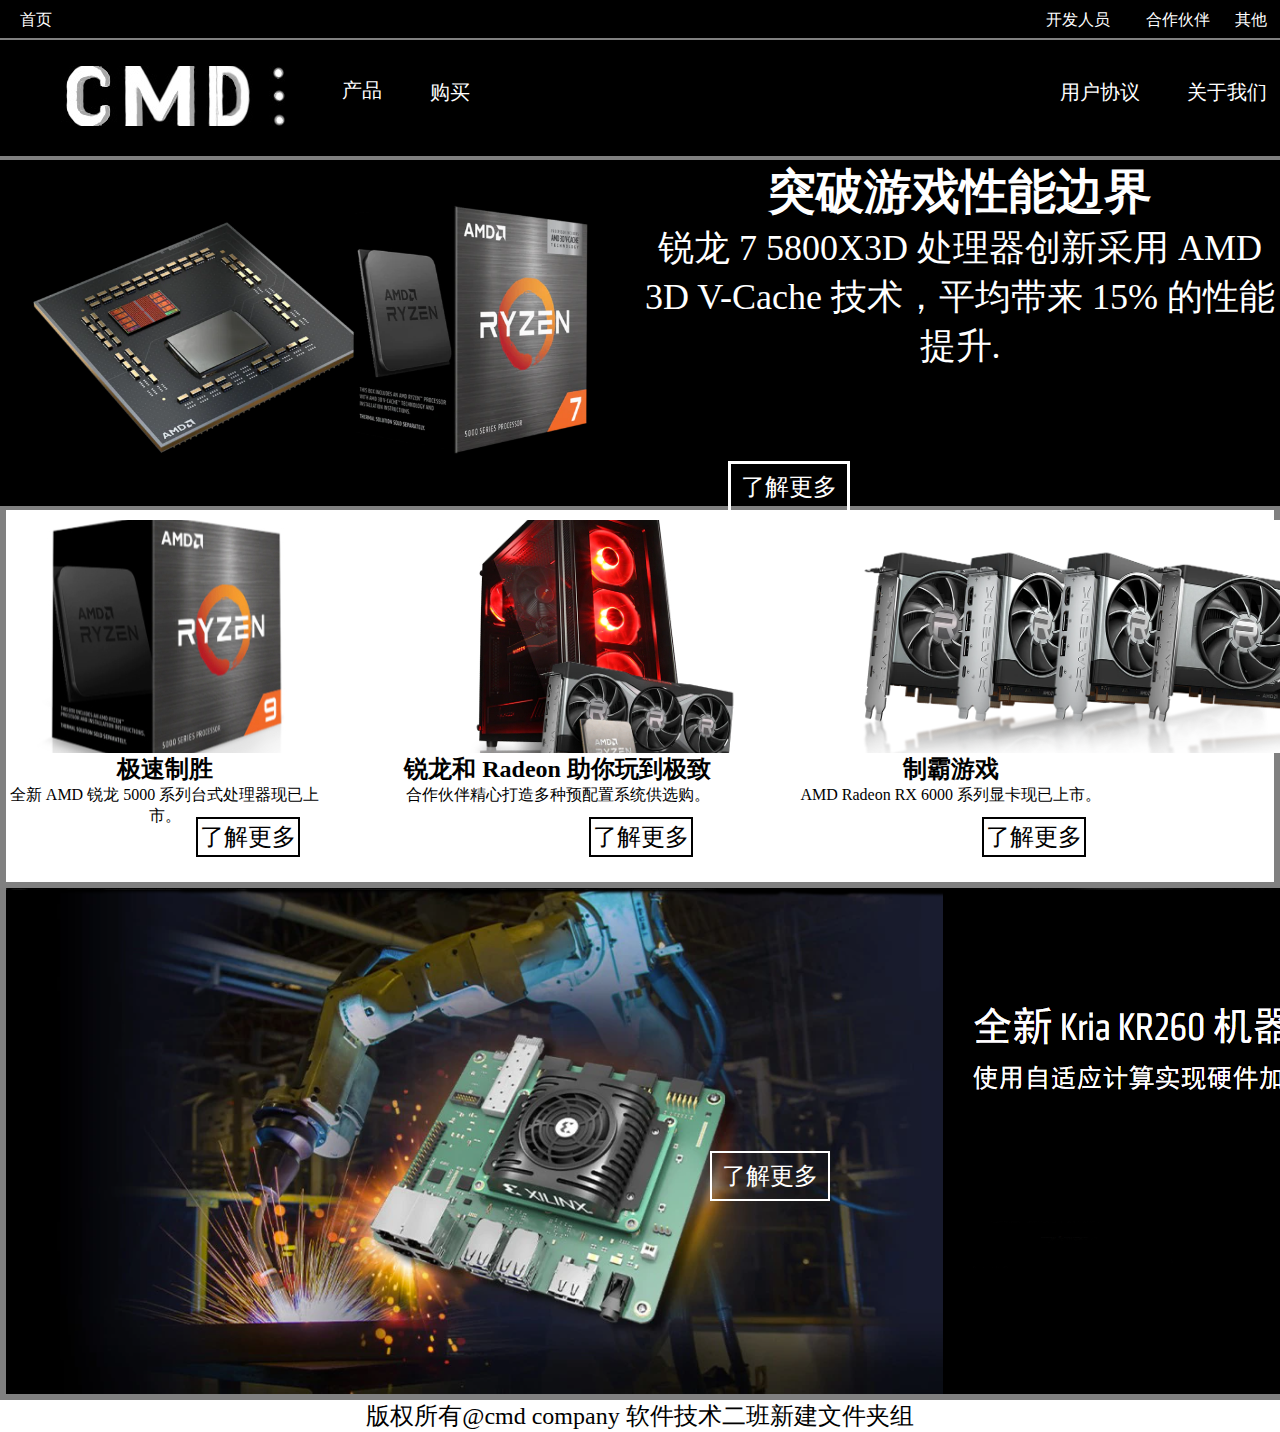
<file: html期末/html期末/index.html>
<!DOCTYP【E html>
<html>

	<head>
		<meta charset="utf-8" />
		<title>cmd官网</title>
		<link rel="stylesheet" href="css/base.css" />
		<link rel="stylesheet" href="css/toubu.css" />
		<link rel="stylesheet" href="css/logo.css" />
		<link rel="stylesheet" href="css/lunbo.css" />
		<link rel="stylesheet" href="css/content.css" />
		<link rel="stylesheet" href="css/foot.css" />
	</head>

	<body>

		<div class="zongti">

			<div class="toubu">
				<div class="shouye">
					<a href="#" style="text-decoration: none;">首页</a>
				</div>
				<div class=kaifa>
					<a href="开发.html" style="text-decoration: none;">开发人员</a>
				</div>
				<div class="hezuo">
					<a href="合作伙伴.html" style="text-decoration: none;">合作伙伴</a>
				</div>
				<div class="qita">
					<a href="qita.html" style="text-decoration: none;">其他</a>
				</div>
			</div>

			<div class="hangbiao">

				<div class="logo">
					<img src="img/233.jpg" />
				</div>

				<div class="changping">

					<div class="dongxi">
						<span>产品</span>
					</div>

					<div class="wenzi">
						<div class="chuliqi">
							<a href="cpu.html" style="text-decoration: none;"><span>处理器</span></a>
						</div>
						<div class="xianka">
							<a href="xianka.html" style="text-decoration: none;"><span>显卡</span></a>
						</div>
					</div>

				</div>

				<div class="goumai">

					<div class="dongxi2">
						<span>购买</span>
					</div>

					<div class="wenzi2">
						<div class="bijiben">
							<a href="bijiben.html" style="text-decoration: none;"><span>笔记本</span></a>
						</div>
						<div class="taishiji">
							<a href="goumai.html" style="text-decoration: none;"><span>台式机</span></a>
						</div>
					</div>

				</div>

				<div class="xieyi">
					<a href="xieyi.html" style="text-decoration: none;"><span>用户协议</span></a>
				</div>

				<div class="guanyuwomen">
					<a href="offours.html" style="text-decoration: none;"><span>关于我们</span></a>
				</div>

			</div>

			<div class="lunbo">
				<div class="tupian">
					<img src="img/r7.jpg" />
				</div>

				<div class="wenan">
					<h2>突破游戏性能边界</h2>
					<p>锐龙 7 5800X3D 处理器创新采用 AMD 3D V-Cache 技术，平均带来 15% 的性能提升.</p>
					<div class="wenben">
						<a href="https://item.jd.com/100009085723.html?extension_id=[base64]&jd_pop=e45aca40-d1b2-4970-b829-b4f654f2f0ee" style="text-decoration: none;"><span>了解更多</span></a>
					</div>
				</div>

			</div>

			<div class="content">

				<div class="s1">
					<div>
						<img src="img/chuliqi (1).jpg" />
					</div>
					<h2>极速制胜</h2>
					<p>全新 AMD 锐龙 5000 系列台式处理器现已上市。</p>
					<div class="xiamian">
						<a href="https://item.jd.com/100016046842.html" style="text-decoration: none;"><span>了解更多</span></a>
					</div>
				</div>

				<div class="s1">
					<div>
						<img src="img/taishiji.jpg" />
					</div>
					<h2>锐龙和 Radeon 助你玩到极致</h2>
					<p>合作伙伴精心打造多种预配置系统供选购。</p>
					<div class="xiamian">
						<a href="https://item.jd.com/52574828200.html" style="text-decoration: none;"><span>了解更多</span></a>
					</div>
				</div>

				<div class="s1">
					<div>
						<img src="img/xianka.jpg" />
					</div>
					<h2>制霸游戏</h2>
					<p>AMD Radeon RX 6000 系列显卡现已上市。</p>
					<div class="xiamian">
						<a href="https://item.jd.com/100010318449.html" style="text-decoration: none;"><span>了解更多</span></a>
					</div>
				</div>
			</div>	
				<div class="s2">
					<div>
					<img src="img/cccc.png" />
					</div>
					<div class="lj">
						<a href="https://www.eet-china.com/mp/a132622.html" style="text-decoration: none;"><span>了解更多</span></a>
					</div>
		</div>
		<div class="foot">
				<footer>版权所有@cmd company 软件技术二班新建文件夹组</footer>
		</div>
		
		</div>
	</body>

</html>
</file>
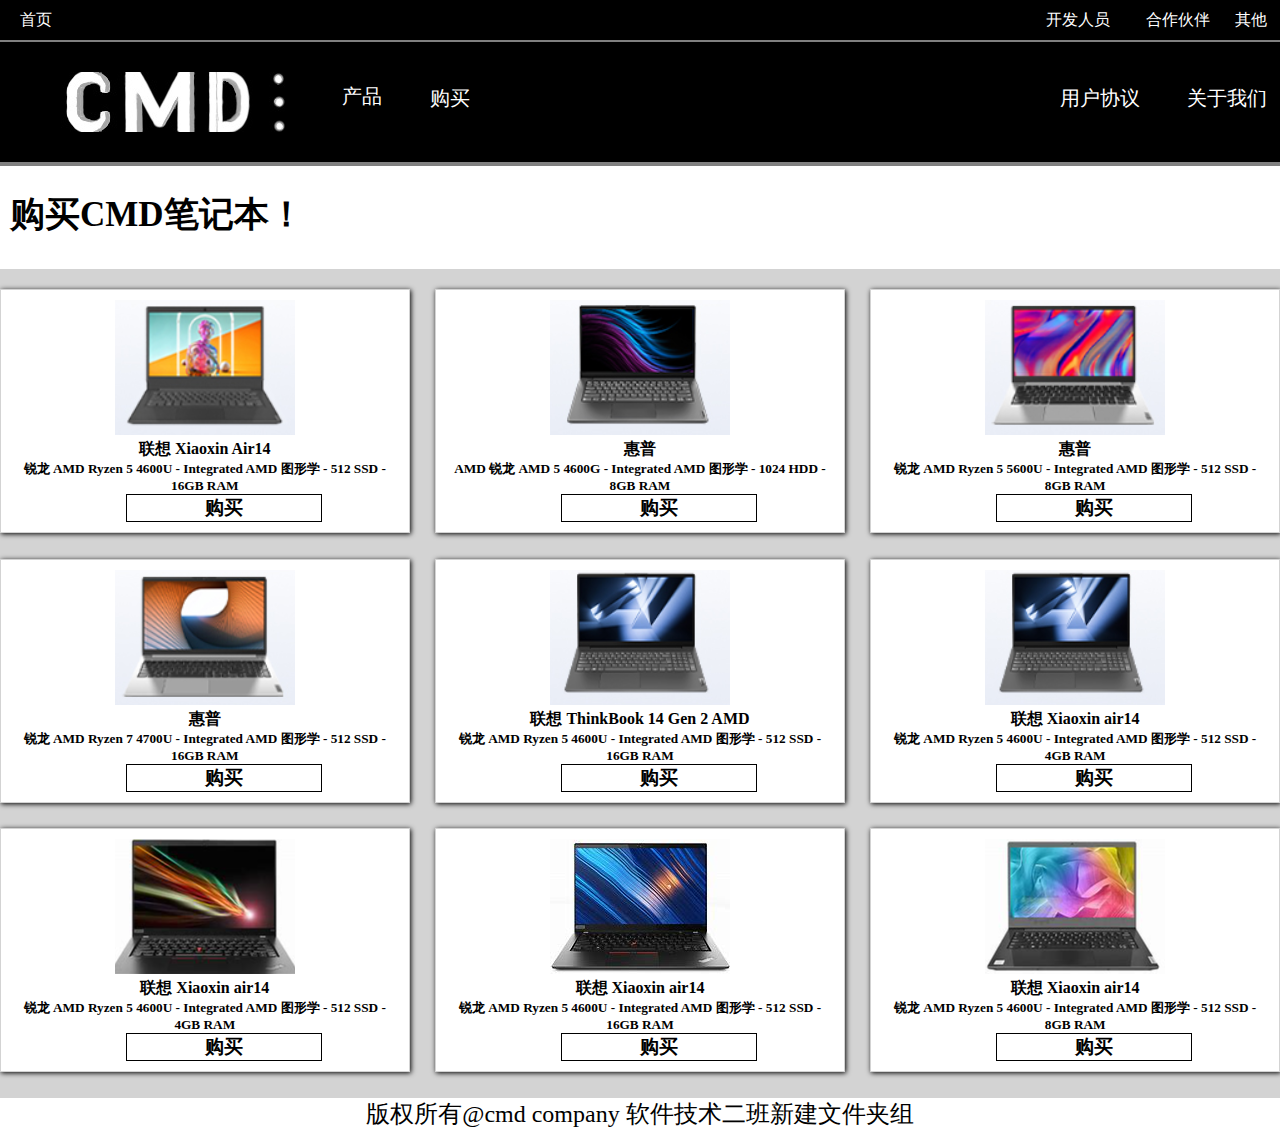
<file: html期末/html期末/bijiben.html>
<!DOCTYPE html>
<html>
	<head>
		<meta charset="UTF-8">
		<title>笔记本购买</title>
		<link rel="stylesheet" href="css/one.css" />
		<link rel="stylesheet" href="css/tow.css" />
		<link rel="stylesheet" href="css/three.css" />
		<link rel="stylesheet" href="css/four.css" />
		<link rel="stylesheet" href="css/foot.css" />
	</head>
	<body>
		<div class="toubu">
				<div class="shouye">
					<a href="index.html" style="text-decoration: none;">首页</a>
				</div>
				<div class=kaifa>
					<a href="开发.html" style="text-decoration: none;">开发人员</a>
				</div>
				<div class="hezuo">
					<a href="合作伙伴.html" style="text-decoration: none;">合作伙伴</a>
				</div>
				<div class="qita">
					<a href="qita.html" style="text-decoration: none;">其他</a>
				</div>
			</div>
			
			<div class="hangbiao">
				
				<div class="logo">
					<img src="img/233.jpg" />
				</div>
				
				<div class="changping">
					
					<div class="dongxi">
							<span>产品</span>
					</div>
					
					<div class="wenzi">
						<div class="chuliqi"><a href="cpu.html" style="text-decoration: none;"><span>处理器</span></a></div>
						<div class="xianka"><a href="xianka.html" style="text-decoration: none;"><span>显卡</span></a></div>
					</div>
					
				</div>
				
				<div class="goumai">
					
							<div class="dongxi2">
								<span>购买</span>
							</div>
							
					<div class="wenzi2">
						<div class="bijiben"><a href="#" style="text-decoration: none;"><span>笔记本</span></a></div>
						<div class="taishiji"><a href="goumai.html" style="text-decoration: none;"><span>台式机</span></a></div>
					</div>
					
				</div>
				
				<div class="xieyi">
					<a href="xieyi.html" style="text-decoration: none;"><span>用户协议</span></a>
				</div>
				
				<div class="guanyuwomen">
					<a href="offours.html"style="text-decoration: none;"><span>关于我们</span></a>
				</div>
				
				
			</div>
            <div class="lan">
			<h1>购买CMD笔记本！</h1>
	        </div>
			<div class="shangping">
				<ul>
					<li>
						<figure>
							<div class="one">
							<img src="img/lian.png">
					        <h4>联想 Xiaoxin Air14</h4>
					        <h5>锐龙 AMD Ryzen 5 4600U - Integrated AMD 图形学 - 512 SSD - 16GB RAM</h5>
					        <div class="one1">
					        <h3>购买</h3>
					        </div>
					        </div>
						</figure>
					</li>
					
					<li>
						<figure>
							<div class="tow">
								<img src="img/lian1.png">
								<h4>惠普</h4>
								<h5>AMD 锐龙 AMD 5 4600G - Integrated AMD 图形学 - 1024 HDD - 8GB RAM</h5>
								<div class="tow1">
									<h3>购买</h3>
								</div>
							</div>
						</figure>
					</li>
					
					<li>
						<figure>
							<div class="three">
								<img src="img/lian2.png">
								<h4>惠普</h4>
								<h5>锐龙 AMD Ryzen   5 5600U - Integrated AMD   图形学 - 512 SSD - 8GB   RAM</h5>
								<div class="three1">
									<h3>购买</h3>
								</div>
							</div>
						</figure>
					</li>
					
					<li>
						<figure>
							<div class="four">
								<img src="img/lian4.png">
								<h4>惠普</h4>
								<h5>锐龙 AMD Ryzen 7 4700U - Integrated AMD 图形学 - 512 SSD - 16GB RAM</h5>
								<div class="four1">
									<h3>购买</h3>
								</div>
							</div>
						</figure>
					</li>
					
					<li>
						<figure>
							<div class="five">
								<img src="img/lian3.png">
								<h4>联想 ThinkBook 14 Gen 2 AMD</h4>
								<h5>锐龙 AMD Ryzen 5 4600U - Integrated AMD 图形学 - 512 SSD - 16GB RAM</h5>
								<div class="five1">
									<h3>购买</h3>
								</div>
							</div>
						</figure>
					</li>
					
					<li>
						<figure>
							<div class="six">
								<img src="img/lian5.png">
								<h4>联想 Xiaoxin air14</h4>
								<h5>锐龙 AMD Ryzen 5 4600U - Integrated AMD 图形学 - 512 SSD - 4GB RAM</h5>
								<div class="six1">
									<h3>购买</h3>
								</div>
							</div>
						</figure>
					</li>
					
					<li>
						<figure>
							<div class="seven">
								<img src="img/lian6.png">
								<h4>联想 Xiaoxin air14</h4>
								<h5>锐龙 AMD Ryzen 5 4600U - Integrated AMD 图形学 - 512 SSD - 4GB RAM</h5>
								<div class="seven1">
									<h3>购买</h3>
								</div>
							</div>
						</figure>
					</li>
					
					<li>
						<figure>
							<div class="eight">
								<img src="img/lian7.png">
								<h4>联想 Xiaoxin air14</h4>
								<h5>锐龙 AMD Ryzen 5 4600U - Integrated AMD 图形学 - 512 SSD - 16GB RAM</h5>
								<div class="eight1">
									<h3>购买</h3>
								</div>
							</div>
						</figure>
					</li>
					
					<li>
						<figure>
							<div class="nine">
								<img src="img/lian8.png">
								<h4>联想 Xiaoxin air14</h4>
								<h5>锐龙 AMD Ryzen 5 4600U - Integrated AMD 图形学 - 512 SSD - 8GB RAM</h5>
								<div class="nine1">
									<h3>购买</h3>
								</div>
							</div>
						</figure>
					</li>
				</ul>
			</div>
			<div class="foot">
				<footer>版权所有@cmd company 软件技术二班新建文件夹组</footer>
			</div>
	</body>
</html>
</file>
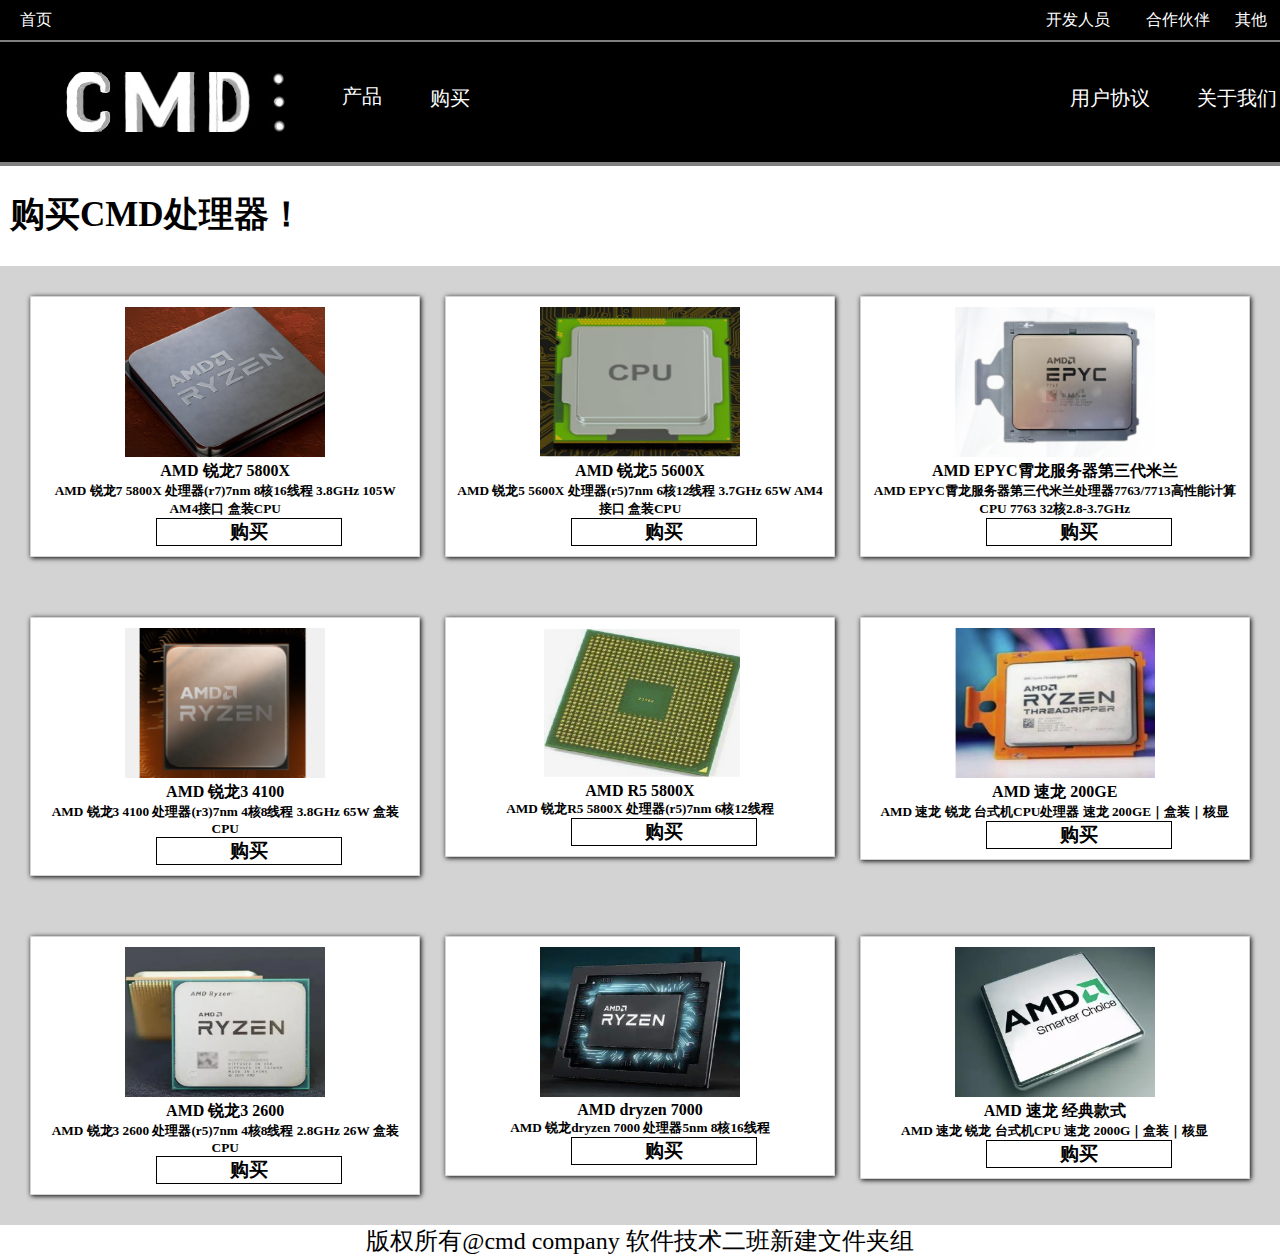
<file: html期末/html期末/cpu.html>
<!DOCTYPE html>
<html>

	<head>
		<meta charset="UTF-8">
		<title>处理器</title>
		<link rel="stylesheet" href="css/chanping.css" />
		<link rel="stylesheet" href="css/foot.css" />
	</head>

	<body>
		<div>
			<div class="toubu">
				<div class="shouye">
					<a href="index.html" style="text-decoration: none;">首页</a>
				</div>
				<div class=kaifa>
					<a href="开发.html" style="text-decoration: none;">开发人员</a>
				</div>
				<div class="hezuo">
					<a href="合作伙伴.html" style="text-decoration: none;">合作伙伴</a>
				</div>
				<div class="qita">
					<a href="qita.html" style="text-decoration: none;">其他</a>
				</div>
			</div>

			<div class="hangbiao">

				<div class="logo">
					<img src="img/233.jpg" />
				</div>

				<div class="changping">

					<div class="dongxi">
						<span>产品</span>
					</div>

					<div class="wenzi">
						<div class="chuliqi">
							<a href="#" style="text-decoration: none;"><span>处理器</span></a>
						</div>
						<div class="xianka">
							<a href="xianka.html" style="text-decoration: none;"><span>显卡</span></a>
						</div>
					</div>

				</div>

				<div class="goumai">

					<div class="dongxi2">
						<span>购买</span>
					</div>

					<div class="wenzi2">
						<div class="bijiben">
							<a href="bijiben.html" style="text-decoration: none;"><span>笔记本</span></a>
						</div>
						<div class="taishiji">
							<a href="goumai.html" style="text-decoration: none;"><span>台式机</span></a>
						</div>
					</div>

				</div>

				<div class="xieyi">
					<a href="xieyi.html" style="text-decoration: none;"><span>用户协议</span></a>
				</div>

				<div class="guanyuwomen">
					<a href="offours.html" style="text-decoration: none;"><span>关于我们</span></a>
				</div>
			</div>
			<div class="lan">
				<h1>购买CMD处理器！</h1>
			</div>
			<div class="shangping">
				<ul>
					<li>
						<figure>
							<div class="one">
								<img src="img/c1.png">
								<h4>AMD 锐龙7 5800X</h4>
								<h5>AMD 锐龙7 5800X 处理器(r7)7nm 8核16线程 3.8GHz 105W AM4接口 盒装CPU</h5>
								<div class="one1">
									<h3>购买</h3>
								</div>
							</div>
						</figure>
					</li>

					<li>
						<figure>
							<div class="tow">
								<img src="img/c2 .png">
								<h4>AMD 锐龙5 5600X </h4>
								<h5>AMD 锐龙5 5600X 处理器(r5)7nm 6核12线程 3.7GHz 65W AM4接口 盒装CPU</h5>
								<div class="tow1">
									<h3>购买</h3>
								</div>
							</div>
						</figure>
					</li>

					<li>
						<figure>
							<div class="three">
								<img src="img/c3.png">
								<h4>AMD EPYC霄龙服务器第三代米兰</h4>
								<h5>AMD EPYC霄龙服务器第三代米兰处理器7763/7713高性能计算CPU 7763 32核2.8-3.7GHz</h5>
								<div class="three1">
									<h3>购买</h3>
								</div>
							</div>
						</figure>
					</li>
				</ul>
				<ul>
					<li>
						<figure>
							<div class="one">
								<img src="img/c4.png">
								<h4>AMD 锐龙3 4100</h4>
								<h5>AMD 锐龙3 4100 处理器(r3)7nm 4核8线程 3.8GHz 65W 盒装CPU</h5>
								<div class="one1">
									<h3>购买</h3>
								</div>
							</div>
						</figure>
					</li>

					<li>
						<figure>
							<div class="tow">
								<img src="img/c5.png">
								<h4>AMD R5 5800X</h4>
								<h5>AMD 锐龙R5 5800X 处理器(r5)7nm 6核12线程</h5>
								<div class="tow1">
									<h3>购买</h3>
								</div>
							</div>
						</figure>
					</li>

					<li>
						<figure>
							<div class="three">
								<img src="img/c6.png">
								<h4>AMD 速龙 200GE</h4>
								<h5>AMD 速龙 锐龙 台式机CPU处理器 速龙 200GE｜盒装｜核显</h5>
								<div class="three1">
									<h3>购买</h3>
								</div>
							</div>
						</figure>
					</li>
				</ul>
				<ul>
					<li>
						<figure>
							<div class="one">
								<img src="img/c7.png">
								<h4>AMD 锐龙3 2600</h4>
								<h5>AMD 锐龙3 2600 处理器(r5)7nm 4核8线程 2.8GHz 26W 盒装CPU</h5>
								<div class="one1">
									<h3>购买</h3>
								</div>
							</div>
						</figure>
					</li>

					<li>
						<figure>
							<div class="tow">
								<img src="img/c8.png">
								<h4>AMD dryzen 7000</h4>
								<h5>AMD 锐龙dryzen 7000 处理器5nm 8核16线程</h5>
								<div class="tow1">
									<h3>购买</h3>
								</div>
							</div>
						</figure>
					</li>

					<li>
						<figure>
							<div class="three">
								<img src="img/c9.png">
								<h4>AMD 速龙 经典款式</h4>
								<h5>AMD 速龙 锐龙 台式机CPU 速龙 2000G｜盒装｜核显</h5>
								<div class="three1">
									<h3>购买</h3>
								</div>
							</div>
						</figure>
					</li>
				</ul>
			</div>
			<div class="foot">
				<footer>版权所有@cmd company 软件技术二班新建文件夹组</footer>
			</div>
	</body>

</html>
</file>
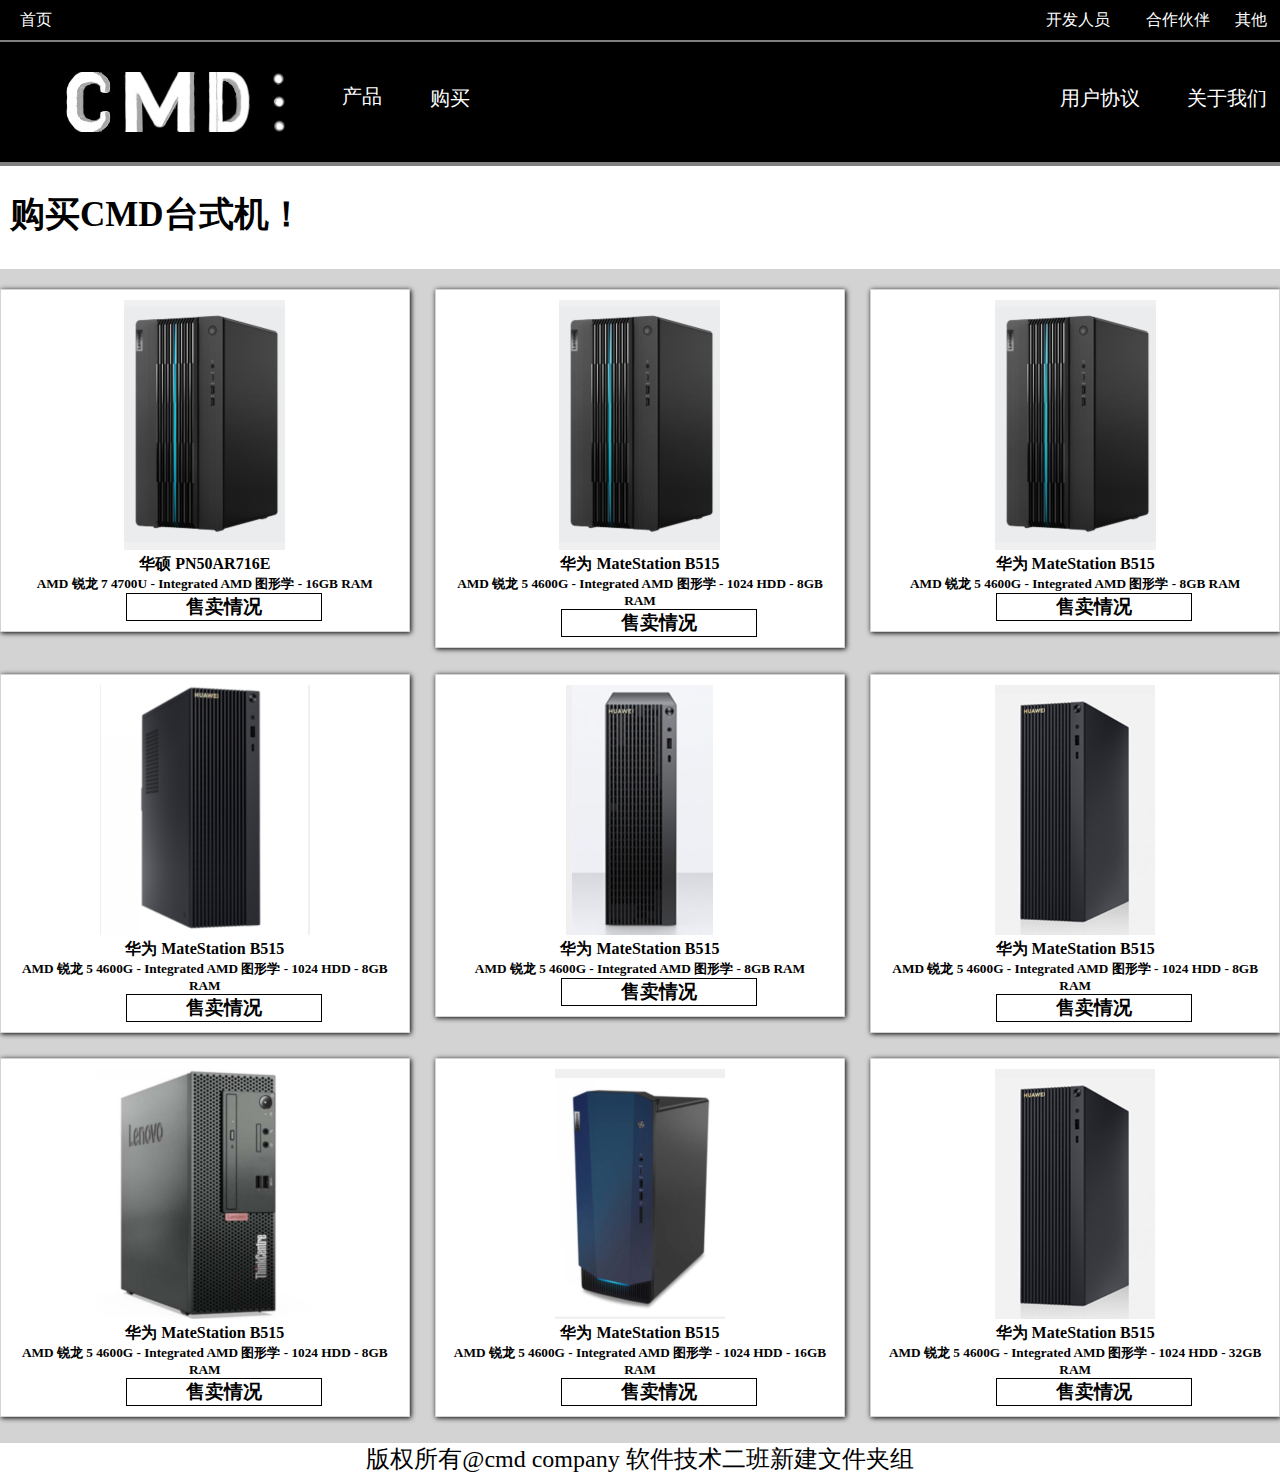
<file: html期末/html期末/goumai.html>
<!DOCTYPE html>
<html>
	<head>
		<meta charset="utf-8" />
		<title>台式机购买</title>
		<link rel="stylesheet" href="css/one.css" />
		<link rel="stylesheet" href="css/tow.css" />
		<link rel="stylesheet" href="css/three.css" />
		<link rel="stylesheet" href="css/four.css" />
		<link rel="stylesheet" href="css/foot.css" />
	</head>

	<body>
		<div class="toubu">
				<div class="shouye">
					<a href="index.html" style="text-decoration: none;">首页</a>
				</div>
			<div class="kaifa">
				
				<a href="开发.html" style="text-decoration: none;">开发人员</a>
			</div>
			<div class="hezuo">
				<a href="合作伙伴.html" style="text-decoration: none;">合作伙伴</a>
			</div>
			<div class="qita">
				<a href="qita.html" style="text-decoration: none;">其他</a>
			</div>
		</div>

		<div class="hangbiao">

			<div class="logo">
				<img src="img/233.jpg" />
			</div>

			<div class="changping">

				<div class="dongxi">
					<span>产品</span>
				</div>

				<div class="wenzi">
					<div class="chuliqi">
						<a href="cpu.html" style="text-decoration: none;"><span>处理器</span></a>
					</div>
					<div class="xianka">
						<a href="xianka.html" style="text-decoration: none;"><span>显卡</span></a>
					</div>
				</div>

			</div>

			<div class="goumai">

				<div class="dongxi2">
					<span>购买</span>
				</div>

				<div class="wenzi2">
					<div class="bijiben">
						<a href="bijiben.html" style="text-decoration: none;"><span>笔记本</span></a>
					</div>
					<div class="taishiji">
						<a href="#" style="text-decoration: none;"><span>台式机</span></a>
					</div>
				</div>

			</div>

			<div class="xieyi">
				<a href="xieyi.html" style="text-decoration: none;"><span>用户协议</span></a>
			</div>

			<div class="guanyuwomen">
				<a href="offours.html" style="text-decoration: none;"><span>关于我们</span></a>
			</div>

		</div>
		<div class="lan">
			<h1>购买CMD台式机！</h1>
		</div>
		<div class="shangping">
			<ul>
				<li>
					<figure>
						<div class="one">
							<img src="img/long5.png">
							<h4>华硕 PN50AR716E</h4>
							<h5>AMD 锐龙 7 4700U - Integrated AMD 图形学 - 16GB RAM</h5>
							<div class="one1">
								<h3>售卖情况</h3>
							</div>
						</div>
					</figure>
				</li>

				<li>
					<figure>
						<div class="tow">
							<img src="img/long5.png">
							<h4>华为 MateStation B515</h4>
							<h5>AMD 锐龙 5 4600G - Integrated AMD 图形学 - 1024 HDD - 8GB RAM</h5>
							<div class="tow1">
								<h3>售卖情况</h3>
							</div>
						</div>
					</figure>
				</li>

				<li>
					<figure>
						<div class="three">
							<img src="img/long5.png">
							<h4>华为 MateStation B515</h4>
							<h5>AMD 锐龙 5 4600G - Integrated AMD 图形学 - 8GB RAM</h5>
							<div class="three1">
								<h3>售卖情况</h3>
							</div>
						</div>
					</figure>
				</li>

				<li>
					<figure>
						<div class="four">
							<img src="img/long2.png">
							<h4>华为 MateStation B515</h4>
							<h5>AMD 锐龙 5 4600G - Integrated AMD 图形学 - 1024 HDD - 8GB RAM</h5>
							<div class="four1">
								<h3>售卖情况</h3>
							</div>
						</div>
					</figure>
				</li>

				<li>
					<figure>
						<div class="five">
							<img src="img/long3.png">
							<h4>华为 MateStation B515</h4>
							<h5>AMD 锐龙 5 4600G - Integrated AMD 图形学 - 8GB RAM</h5>
							<div class="five1">
								<h3>售卖情况</h3>
							</div>
						</div>
					</figure>
				</li>

				<li>
					<figure>
						<div class="six">
							<img src="img/long4.png">
							<h4>华为 MateStation B515</h4>
							<h5>AMD 锐龙 5 4600G - Integrated AMD 图形学 - 1024 HDD - 8GB RAM</h5>
							<div class="six1">
								<h3>售卖情况</h3>
							</div>
						</div>
					</figure>
				</li>
				
				<li>
					<figure>
						<div class="seven">
							<img src="img/long6.png">
							<h4>华为 MateStation B515</h4>
							<h5>AMD 锐龙 5 4600G - Integrated AMD 图形学 - 1024 HDD - 8GB RAM</h5>
							<div class="seven1">
								<h3>售卖情况</h3>
							</div>
						</div>
					</figure>
				</li>
				
				<li>
					<figure>
						<div class="eight">
							<img src="img/long7.png">
							<h4>华为 MateStation B515</h4>
							<h5>AMD 锐龙 5 4600G - Integrated AMD 图形学 - 1024 HDD - 16GB RAM</h5>
							<div class="eight1">
								<h3>售卖情况</h3>
							</div>
						</div>
					</figure>
				</li>
				
				<li>
					<figure>
						<div class="nine">
							<img src="img/long4.png">
							<h4>华为 MateStation B515</h4>
							<h5>AMD 锐龙 5 4600G - Integrated AMD 图形学 - 1024 HDD - 32GB RAM</h5>
							<div class="nine1">
								<h3>售卖情况</h3>
							</div>
						</div>
					</figure>
				</li>
			</ul>
		</div>
		<div class="foot">
				<footer>版权所有@cmd company 软件技术二班新建文件夹组</footer>
			</div>
	</body>

</html>
</file>
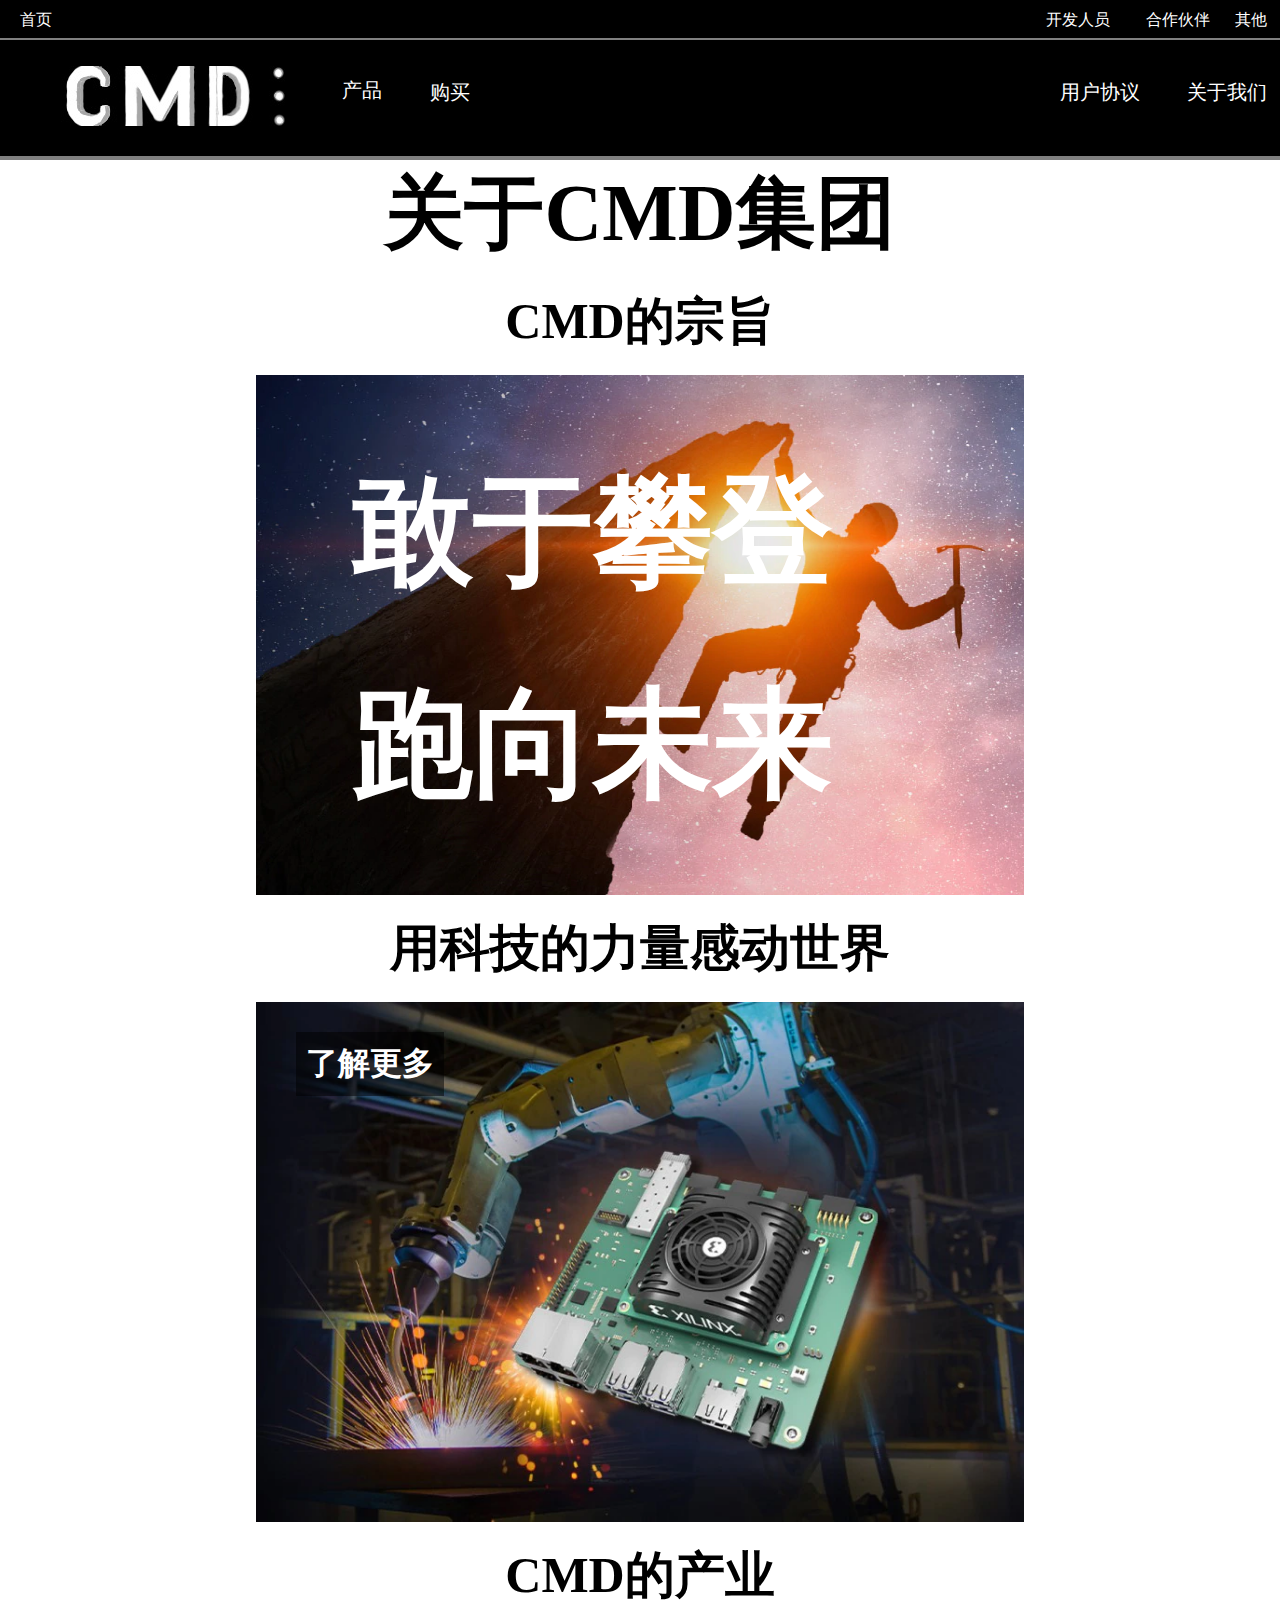
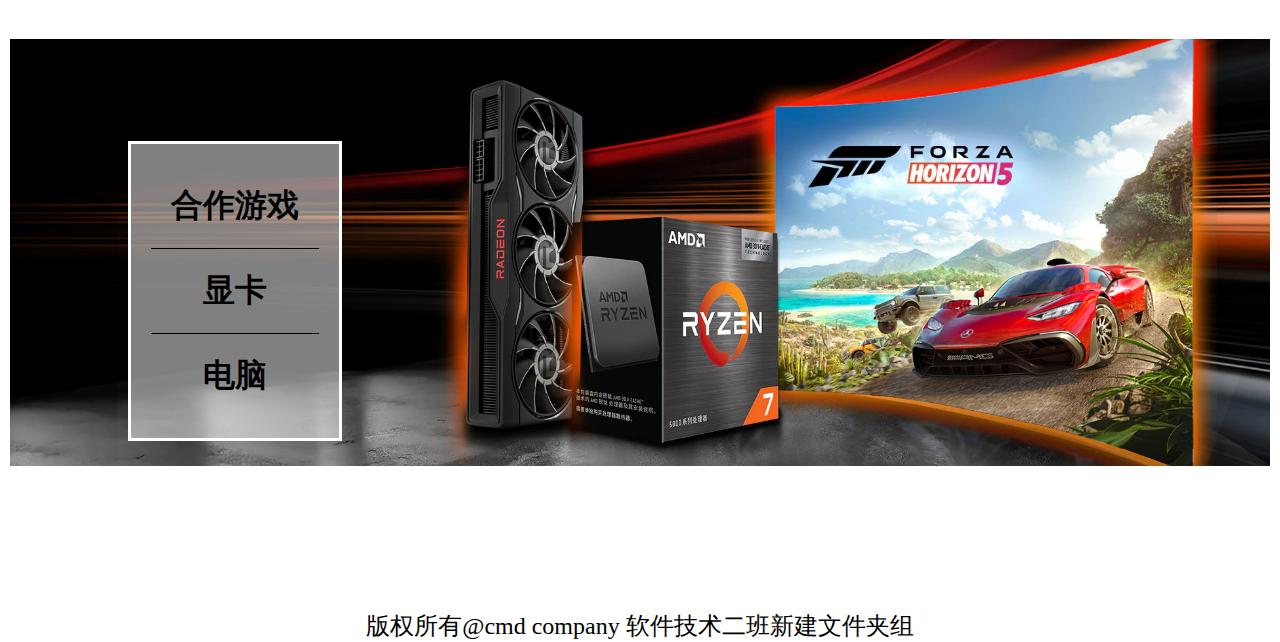
<file: html期末/html期末/offours.html>
<!DOCTYPE html>
<html>

	<head>
		<meta charset="UTF-8">
		<title></title>
		<link rel="stylesheet" href="css/logo.css" />
		<link rel="stylesheet" href="css/offours.css" />
		<link rel="stylesheet" href="css/base.css" />
		<link rel="stylesheet" href="css/toubu.css" />
	</head>

	<body>
		<div class="zongti">

			<div class="toubu">
				<div class="shouye">
					<a href="index.html" style="text-decoration: none;">首页</a>
				</div>
				<div class=kaifa>
					<a href="开发.html" style="text-decoration: none;">开发人员</a>
				</div>
				<div class="hezuo">
					<a href="合作伙伴.html" style="text-decoration: none;">合作伙伴</a>
				</div>
				<div class="qita">
					<a href="qita.html" style="text-decoration: none;">其他</a>
				</div>
			</div>

			<div class="hangbiao">

				<div class="logo">
					<img src="img/233.jpg" />
				</div>

				<div class="changping">

					<div class="dongxi">
						<span>产品</span>
					</div>

					<div class="wenzi">
						<div class="chuliqi">
							<a href="cpu.html" style="text-decoration: none;"><span>处理器</span></a>
						</div>
						<div class="xianka">
							<a href="xianka.html" style="text-decoration: none;"><span>显卡</span></a>
						</div>
					</div>

				</div>

				<div class="goumai">

					<div class="dongxi2">
						<span>购买</span>
					</div>

					<div class="wenzi2">
						<div class="bijiben">
							<a href="bijiben.html" style="text-decoration: none;"><span>笔记本</span></a>
						</div>
						<div class="taishiji">
							<a href="goumai.html" style="text-decoration: none;"><span>台式机</span></a>
						</div>
					</div>

				</div>

				<div class="xieyi">
					<a href="xieyi.html" style="text-decoration: none;"><span>用户协议</span></a>
				</div>

				<div class="guanyuwomen">
					<a href="offours.html" style="text-decoration: none;"><span>关于我们</span></a>
				</div>

			</div>
			<div class="fafafafafa">

				<div class="offours1">
					<h1>关于CMD集团</h1>

				</div>
				<div class="ffffff"> </div>
				<div class="offours3">
					<h2>CMD的宗旨</h2>
					<div class="offourstupi">
						<figure>
							<figcaption>
								<h1>敢于攀登</h1>
								<h1>跑向未来</h1>
							</figcaption>
						</figure>
					</div>
				</div>
				<div class="ffffff"> </div>
				<div class="offours4">
					<h2>用科技的力量感动世界</h2>
					<div class="fffff3">
						<figure>
							<figcaption>
								<a href="xieyi.html">
									<h1>了解更多</h1>
								</a>
							</figcaption>
						</figure>
					</div>
				</div>
				<div class="ffffff"> </div>
				<div class="offours5">
					<h2>CMD的产业</h2>
					<div class="fffff4">
						<figure>
							<img src="img/chanye.jpg" />
							<figcaption>
								<ul>
									<li><a href="qita.html">合作游戏</a></li>
									<li><a href="xianka.html">显卡</a></li>
									<li><a href="bijiben.html">电脑</a></li>
								</ul>
							</figcaption>
						</figure>
					</div>
				</div>
				<div class="ffffff"> </div>
				<div class="foot">
				<footer>版权所有@cmd company 软件技术二班新建文件夹组</footer>
			</div>
		</div>
	</body>

</html>
</file>
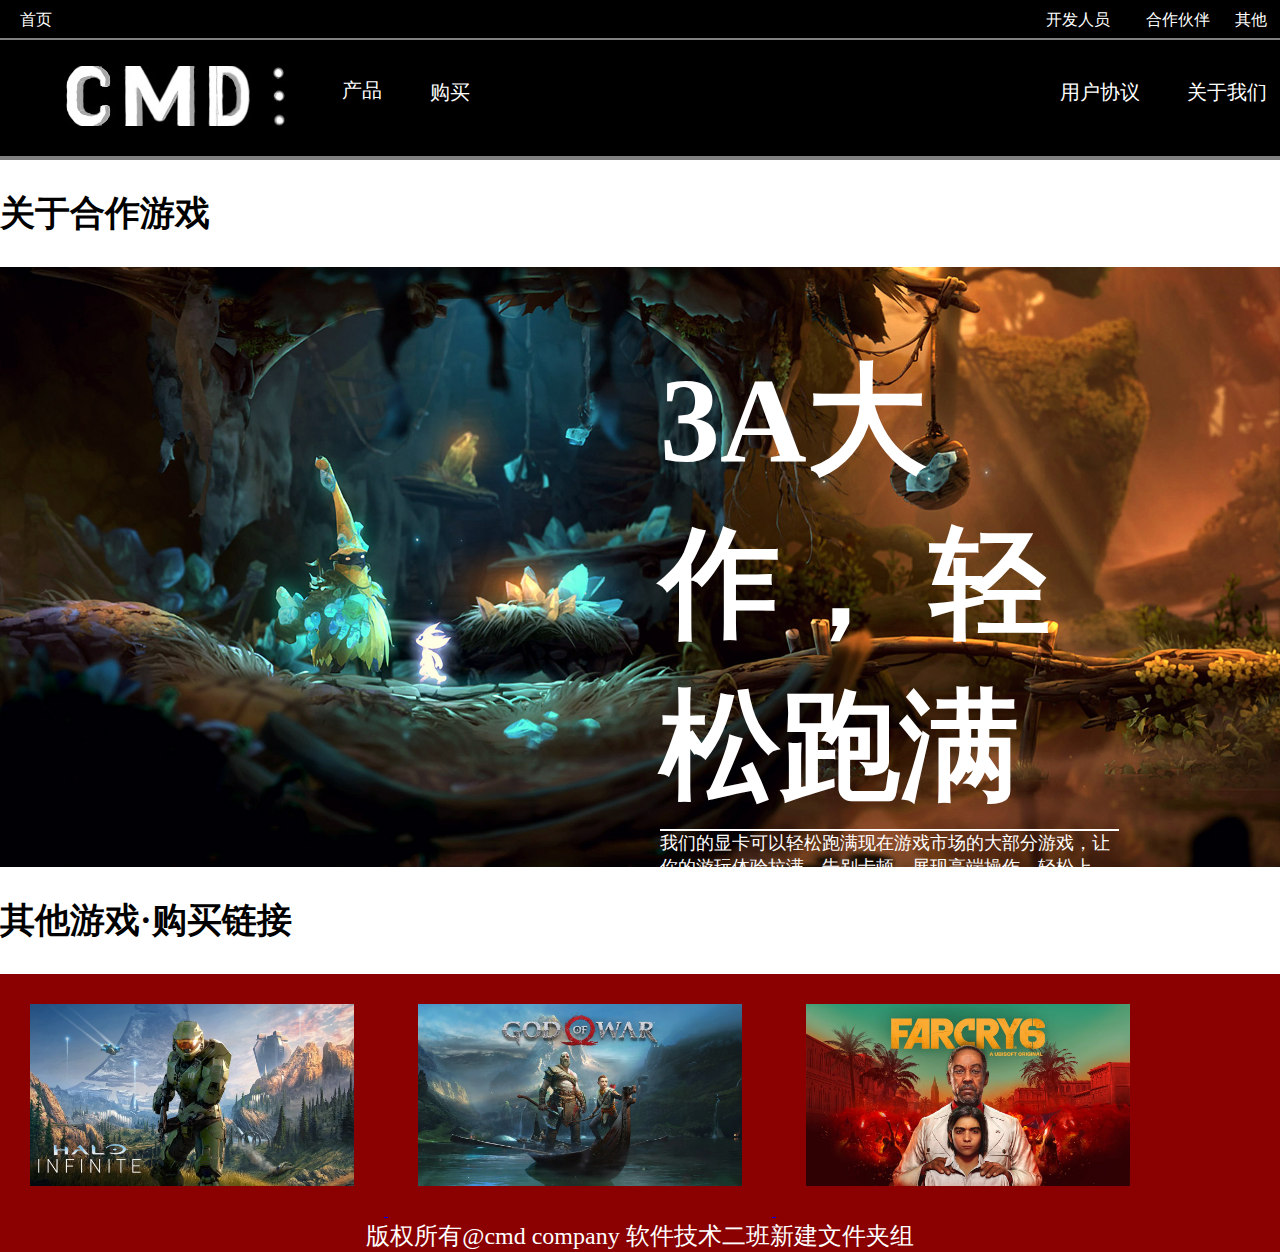
<file: html期末/html期末/qita.html>
<!DOCTYPE html>
<html>

	<head>
		<meta charset="UTF-8">
		<title></title>
		<link rel="stylesheet" href="css/baseqi.css" />
		<link rel="stylesheet" href="css/logoqi.css" />
		<link rel="stylesheet" href="css/qitaqi.css" />
		<link rel="stylesheet" href="css/toubuqi.css" />
	</head>

	<body>
		<div class="zongti">
			<div class="toubu">
				<div class="shouye">
					<a href="index.html" style="text-decoration: none;">首页</a>
				</div>
				<div class=kaifa>
					<a href="开发.html" style="text-decoration: none;">开发人员</a>
				</div>
				<div class="hezuo">
					<a href="合作伙伴.html" style="text-decoration: none;">合作伙伴</a>
				</div>
				<div class="qita">
					<a href="#" style="text-decoration: none;">其他</a>
				</div>
			</div>

			<div class="hangbiao">

				<div class="logo">
					<img src="img/233.jpg" />
				</div>

				<div class="changping">

					<div class="dongxi">
						<span>产品</span>
					</div>

					<div class="wenzi">
						<div class="chuliqi">
							<a href="cpu.html" style="text-decoration: none;"><span>处理器</span></a>
						</div>
						<div class="xianka">
							<a href="xianka.html" style="text-decoration: none;"><span>显卡</span></a>
						</div>
					</div>

				</div>

				<div class="goumai">

					<div class="dongxi2">
						<span>购买</span>
					</div>

					<div class="wenzi2">
						<div class="bijiben">
							<a href="bijiben.html" style="text-decoration: none;"><span>笔记本</span></a>
						</div>
						<div class="taishiji">
							<a href="goumai.html" style="text-decoration: none;"><span>台式机</span></a>
						</div>
					</div>

				</div>

				<div class="xieyi">
					<a href="xieyi.html" style="text-decoration: none;"><span>用户协议</span></a>
				</div>

				<div class="guanyuwomen">
					<a href="offours.html" style="text-decoration: none;"><span>关于我们</span></a>
				</div>
			</div>
			<div class="offqitagame">
				<div class="ori ">
					<h1>关于合作游戏</h1>
				</div>
				<div class="ori1">
					<figure>
						<figcaption>
							<h1>3A大作，  轻松跑满</h1>
							<p>我们的显卡可以轻松跑满现在游戏市场的大部分游戏，让你的游玩体验拉满，告别卡顿，展现高端操作，轻松上分。</p>

						</figcaption>
					</figure>
				</div>
			</div>
			<div class="yueduweiz">
					<h1>其他游戏·购买链接</h1>
			</div>
			<div class="qitayoux">
				<a href="https://www.halowaypoint.com/zh-cn">
				<span class="gh">
					<img src="img/guang.webp"/>
				</span>
				</a>
				<a href="https://store.playstation.com/zh-hans-hk/product/HP9000-CUSA07413_00-00000000GODOFWAR">
				<span class="zs">
					<img src="img/god.webp"/>
				</span>
				</a>
				<a href="https://zh-cn.ubisoft.com/farcry6">
				<span class="gd">
					<img src="img/gudao.webp"/>
				</span>
				</a>
			</div>
				<div class="foot">
				<footer>版权所有@cmd company 软件技术二班新建文件夹组</footer>
			</div>
	</body>

</html>
</file>
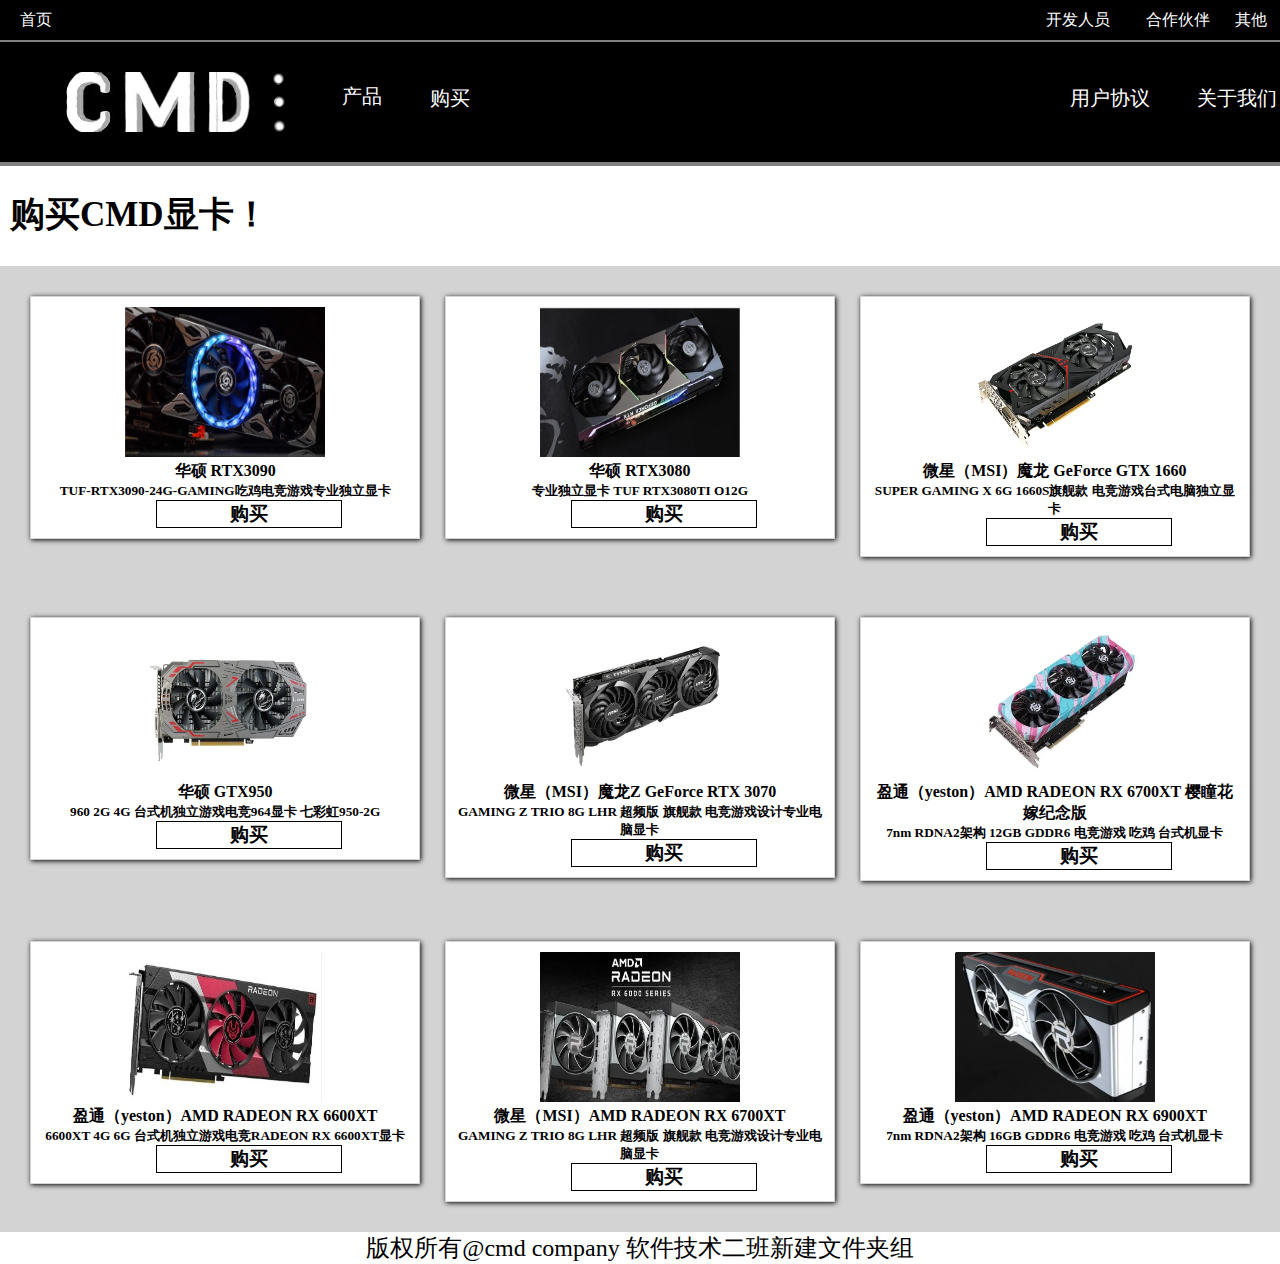
<file: html期末/html期末/xianka.html>
<!DOCTYPE html>
<html>

	<head>
		<meta charset="UTF-8">
		<title>显卡</title>
		<link rel="stylesheet" type="text/css" href="css/chanping.css" />
		<link rel="stylesheet" href="css/foot.css" />
	</head>

	<body>
		<div>
			<div class="toubu">
				<div class="shouye">
					<a href="index.html" style="text-decoration: none;">首页</a>
				</div>
				<div class=kaifa>
					<a href="开发.html" style="text-decoration: none;">开发人员</a>
				</div>
				<div class="hezuo">
					<a href="合作伙伴.html" style="text-decoration: none;">合作伙伴</a>
				</div>
				<div class="qita">
					<a href="qita.html" style="text-decoration: none;">其他</a>
				</div>
			</div>

			<div class="hangbiao">

				<div class="logo">
					<img src="img/233.jpg" />
				</div>

				<div class="changping">

					<div class="dongxi">
						<span>产品</span>
					</div>

					<div class="wenzi">
						<div class="chuliqi">
							<a href="cpu.html" style="text-decoration: none;"><span>处理器</span></a>
						</div>
						<div class="xianka">
							<a href="#" style="text-decoration: none;"><span>显卡</span></a>
						</div>
					</div>

				</div>

				<div class="goumai">

					<div class="dongxi2">
						<span>购买</span>
					</div>

					<div class="wenzi2">
						<div class="bijiben">
							<a href="bijiben.html" style="text-decoration: none;"><span>笔记本</span></a>
						</div>
						<div class="taishiji">
							<a href="goumai.html" style="text-decoration: none;"><span>台式机</span></a>
						</div>
					</div>

				</div>

				<div class="xieyi">
					<a href="xieyi.html" style="text-decoration: none;"><span>用户协议</span></a>
				</div>

				<div class="guanyuwomen">
					<a href="offours.html" style="text-decoration: none;"><span>关于我们</span></a>
				</div>
			</div>
			<div class="lan">
				<h1>购买CMD显卡！</h1>
			</div>
			<div class="shangping">
				<ul>
					<li>
						<figure>
							<div class="one">
								<img src="img/x1.png">
								<h4>华硕 RTX3090</h4>
								<h5>TUF-RTX3090-24G-GAMING吃鸡电竞游戏专业独立显卡</h5>
								<div class="one1">
									<h3>购买</h3>
								</div>
							</div>
						</figure>
					</li>

					<li>
						<figure>
							<div class="tow">
								<img src="img/x2.png">
								<h4>华硕 RTX3080 </h4>
								<h5>专业独立显卡 TUF RTX3080TI O12G</h5>
								<div class="tow1">
									<h3>购买</h3>
								</div>
							</div>
						</figure>
					</li>

					<li>
						<figure>
							<div class="three">
								<img src="img/x3.png">
								<h4>微星（MSI）魔龙 GeForce GTX 1660</h4>
								<h5>SUPER GAMING X 6G 1660S旗舰款 电竞游戏台式电脑独立显卡</h5>
								<div class="three1">
									<h3>购买</h3>
								</div>
							</div>
						</figure>
					</li>
				</ul>
				<ul>
					<li>
						<figure>
							<div class="one">
								<img src="img/x4.png">
								<h4>华硕 GTX950  </h4>
								<h5>960 2G 4G 台式机独立游戏电竞964显卡 七彩虹950-2G</h5>
								<div class="one1">
									<h3>购买</h3>
								</div>
							</div>
						</figure>
					</li>

					<li>
						<figure>
							<div class="tow">
								<img src="img/x5.png">
								<h4>微星（MSI）魔龙Z GeForce RTX 3070</h4>
								<h5>GAMING Z TRIO 8G LHR 超频版 旗舰款 电竞游戏设计专业电脑显卡</h5>
								<div class="tow1">
									<h3>购买</h3>
								</div>
							</div>
						</figure>
					</li>

					<li>
						<figure>
							<div class="three">
								<img src="img/x6.png">
								<h4>盈通（yeston）AMD RADEON RX 6700XT 樱瞳花嫁纪念版</h4>
								<h5>7nm RDNA2架构 12GB GDDR6 电竞游戏 吃鸡 台式机显卡</h5>
								<div class="three1">
									<h3>购买</h3>
								</div>
							</div>
						</figure>
					</li>
				</ul>	
				<ul>
					<li>
						<figure>
							<div class="one">
								<img src="img/x7.png">
								<h4>盈通（yeston）AMD RADEON RX 6600XT  </h4>
								<h5>6600XT 4G 6G 台式机独立游戏电竞RADEON RX 6600XT显卡</h5>
								<div class="one1">
									<h3>购买</h3>
								</div>
							</div>
						</figure>
					</li>

					<li>
						<figure>
							<div class="tow">
								<img src="img/x8.png">
								<h4>微星（MSI）AMD RADEON RX 6700XT</h4>
								<h5>GAMING Z TRIO 8G LHR 超频版 旗舰款 电竞游戏设计专业电脑显卡</h5>
								<div class="tow1">
									<h3>购买</h3>
								</div>
							</div>
						</figure>
					</li>

					<li>
						<figure>
							<div class="three">
								<img src="img/x9.png">
								<h4>盈通（yeston）AMD RADEON RX 6900XT</h4>
								<h5>7nm RDNA2架构 16GB GDDR6 电竞游戏 吃鸡 台式机显卡</h5>
								<div class="three1">
									<h3>购买</h3>
								</div>
							</div>
						</figure>
					</li>
				</ul>
			</div>
			<div class="foot">
				<footer>版权所有@cmd company 软件技术二班新建文件夹组</footer>
			</div>
	</body>

</html>
</file>
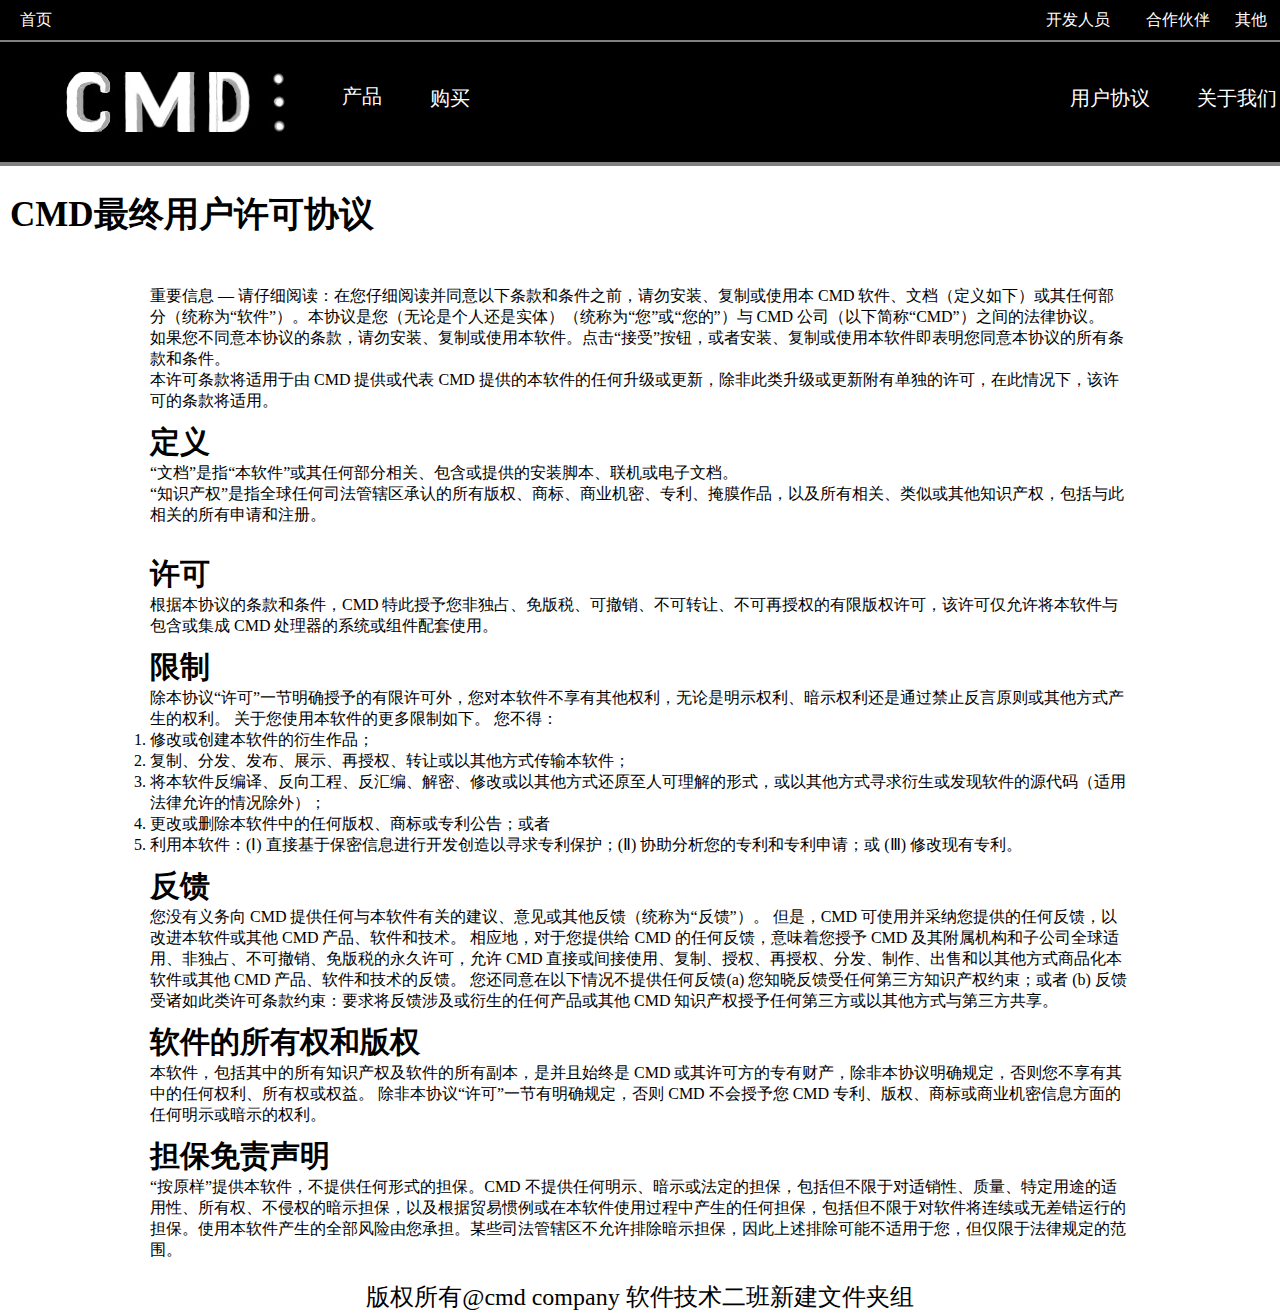
<file: html期末/html期末/xieyi.html>
<!DOCTYPE html>
<html>

	<head>
		<meta charset="utf-8" />
		<title>用户协议</title>
		<link rel="stylesheet" href="css/xieyic.css" />
	</head>
	<div class="toubu">
		<div class="shouye">
			<a href="index.html" style="text-decoration: none;">首页</a>
		</div>
		<div class=kaifa>
			<a href="开发.html" style="text-decoration: none;">开发人员</a>
		</div>
		<div class="hezuo">
			<a href="合作伙伴.html" style="text-decoration: none;">合作伙伴</a>
		</div>
		<div class="qita">
			<a href="qita.html" style="text-decoration: none;">其他</a>
		</div>
	</div>

	<div class="hangbiao">

		<div class="logo">
			<img src="img/233.jpg" />
		</div>

		<div class="changping">

			<div class="dongxi">
				<span>产品</span>
			</div>

			<div class="wenzi">
				<div class="chuliqi">
					<a href="cpu.html" style="text-decoration: none;"><span>处理器</span></a>
				</div>
				<div class="xianka">
					<a href="xianka.html" style="text-decoration: none;"><span>显卡</span></a>
				</div>
			</div>

		</div>

		<div class="goumai">

			<div class="dongxi2">
				<span>购买</span>
			</div>

			<div class="wenzi2">
				<div class="bijiben">
					<a href="bijiben.html" style="text-decoration: none;"><span>笔记本</span></a>
				</div>
				<div class="taishiji">
					<a href="goumai.html" style="text-decoration: none;"><span>台式机</span></a>
				</div>
			</div>

		</div>

		<div class="xieyi">
			<a href="#" style="text-decoration: none;"><span>用户协议</span></a>
		</div>

		<div class="guanyuwomen">
			<a href="offours.html" style="text-decoration: none;"><span>关于我们</span></a>
		</div>
	</div>
	<div class="back">
		<div class="lan">
			<h1>CMD最终用户许可协议</h1>
		</div>
		<div class="neirong">
			<p>重要信息 — 请仔细阅读：在您仔细阅读并同意以下条款和条件之前，请勿安装、复制或使用本 CMD 软件、文档（定义如下）或其任何部分（统称为“软件”）。本协议是您（无论是个人还是实体）（统称为“您”或“您的”）与 CMD 公司（以下简称“CMD”）之间的法律协议。 </p>

			<p>如果您不同意本协议的条款，请勿安装、复制或使用本软件。点击“接受”按钮，或者安装、复制或使用本软件即表明您同意本协议的所有条款和条件。​ </p>

			<p>本许可条款将适用于由 CMD 提供或代表 CMD 提供的本软件的任何升级或更新，除非此类升级或更新附有单独的许可，在此情况下，该许可的条款将适用。 </p>
			<h3>定义 </h3>
			<p>“文档”是指“本软件”或其任何部分相关、包含或提供的安装脚本、联机或电子文档。 </p>
			<p>“知识产权”是指全球任何司法管辖区承认的所有版权、商标、商业机密、专利、掩膜作品，以及所有相关、类似或其他知识产权，包括与此相关的所有申请和注册。 </p>
			<p>​</p>

			<h3>许可 </h3>

			<p>根据本协议的条款和条件，CMD 特此授予您非独占、免版税、可撤销、不可转让、不可再授权的有限版权许可，该许可仅允许将本软件与包含或集成 CMD 处理器的系统或组件配套使用。 ​ </p>

			<h3>限制</h3>

			<p>除本协议“许可”一节明确授予的有限许可外，您对本软件不享有其他权利，无论是明示权利、暗示权利还是通过禁止反言原则或其他方式产生的权利。 关于您使用本软件的更多限制如下。 您不得： </p>
			<ol start="1">
				<li>
					<p>修改或创建本软件的衍生作品； </p>
				</li>
			</ol>
			<ol start="2">
				<li>
					<p>复制、分发、发布、展示、再授权、转让或以其他方式传输本软件； </p>
				</li>
			</ol>
			<ol start="3">
				<li>
					<p>将本软件反编译、反向工程、反汇编、解密、修改或以其他方式还原至人可理解的形式，或以其他方式寻求衍生或发现软件的源代码（适用法律允许的情况除外）； </p>
				</li>
			</ol>
			<ol start="4">
				<li>
					<p>更改或删除本软件中的任何版权、商标或专利公告；或者 </p>
				</li>
			</ol>
			<ol start="5">
				<li>
					<p>利用本软件：(Ⅰ) 直接基于保密信息进行开发创造以寻求专利保护；(Ⅱ) 协助分析您的专利和专利申请；或 (Ⅲ) 修改现有专利。 </p>
				</li>
				<h3>反馈 </h3>

				<p>您没有义务向 CMD 提供任何与本软件有关的建议、意见或其他反馈（统称为“反馈”）。 但是，CMD 可使用并采纳您提供的任何反馈，以改进本软件或其他 CMD 产品、软件和技术。 相应地，对于您提供给 CMD 的任何反馈，意味着您授予 CMD 及其附属机构和子公司全球适用、非独占、不可撤销、免版税的永久许可，允许 CMD 直接或间接使用、复制、授权、再授权、分发、制作、出售和以其他方式商品化本软件或其他 CMD 产品、软件和技术的反馈。 您还同意在以下情况不提供任何反馈(a) 您知晓反馈受任何第三方知识产权约束；或者 (b) 反馈受诸如此类许可条款约束：要求将反馈涉及或衍生的任何产品或其他 CMD 知识产权授予任何第三方或以其他方式与第三方共享。 </p>

				<h3>软件的所有权和版权 </h3>

				<p>本软件，包括其中的所有知识产权及软件的所有副本，是并且始终是 CMD 或其许可方的专有财产，除非本协议明确规定，否则您不享有其中的任何权利、所有权或权益。 除非本协议“许可”一节有明确规定，否则 CMD 不会授予您 CMD 专利、版权、商标或商业机密信息方面的任何明示或暗示的权利。 </p>

				<h3>担保免责声明 </h3>

				<p>“按原样”提供本软件，不提供任何形式的担保。CMD 不提供任何明示、暗示或法定的担保，包括但不限于对适销性、质量、特定用途的适用性、所有权、不侵权的暗示担保，以及根据贸易惯例或在本软件使用过程中产生的任何担保，包括但不限于对软件将连续或无差错运行的担保。使用本软件产生的全部风险由您承担。某些司法管辖区不允许排除暗示担保，因此上述排除可能不适用于您，但仅限于法律规定的范围。 </p>
		</div>
	</div>
	</div>
	<div class="foot">
				<footer>版权所有@cmd company 软件技术二班新建文件夹组</footer>
		</div>
	</body>

</html>
</file>
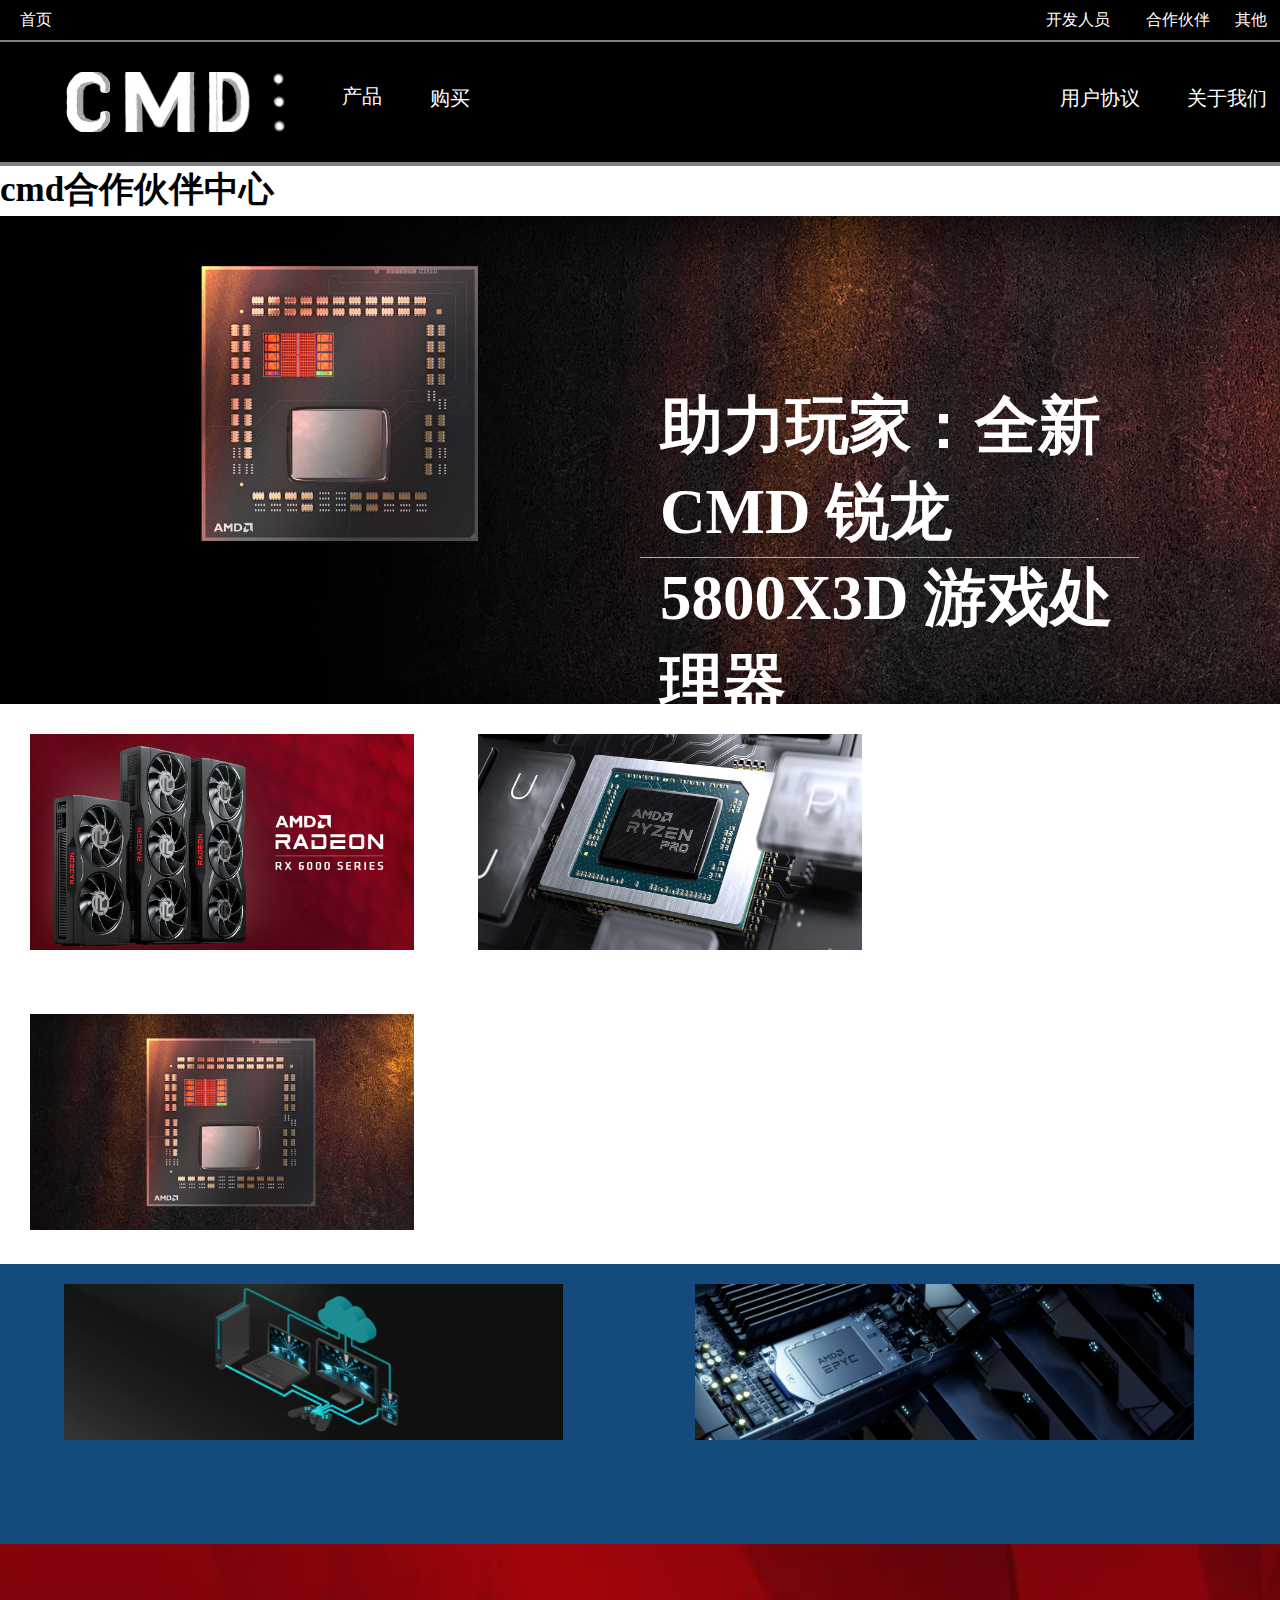
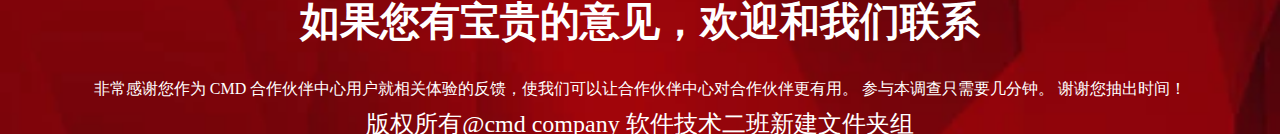
<file: html期末/html期末/合作伙伴.html>
<!DOCTYPE html>
<html>
	<head>
		<meta charset="UTF-8">
		<title></title>
		<link rel="stylesheet" href="css/basehe.css" />
		<link rel="stylesheet" href="css/logohe.css" />
		<link rel="stylesheet" href="css/toubuhe.css" />
		<link rel="stylesheet" href="css/zhongbuler.css" />
	</head>
	<body>
		<div class="zongti">
			<div class="toubu">
				<div class="shouye">
					<a href="index.html" style="text-decoration: none;">首页</a>
				</div>
				<div class=kaifa>
					<a href="开发.html" style="text-decoration: none;">开发人员</a>
				</div>
				<div class="hezuo">
					<a href="合作伙伴.html" style="text-decoration: none;">合作伙伴</a>
				</div>
				<div class="qita">
					<a href="qita.html" style="text-decoration: none;">其他</a>
				</div>
			</div>

			<div class="hangbiao">

				<div class="logo">
					<img src="img/233.jpg" />
				</div>

				<div class="changping">

					<div class="dongxi">
						<span>产品</span>
					</div>

					<div class="wenzi">
						<div class="chuliqi">
							<a href="cpu.html" style="text-decoration: none;"><span>处理器</span></a>
						</div>
						<div class="xianka">
							<a href="xianka.html" style="text-decoration: none;"><span>显卡</span></a>
						</div>
					</div>

				</div>

				<div class="goumai">

					<div class="dongxi2">
						<span>购买</span>
					</div>

					<div class="wenzi2">
						<div class="bijiben">
							<a href="bijiben.html" style="text-decoration: none;"><span>笔记本</span></a>
						</div>
						<div class="taishiji">
							<a href="goumai.html" style="text-decoration: none;"><span>台式机</span></a>
						</div>
					</div>

				</div>

				<div class="xieyi">
					<a href="xieyi.html" style="text-decoration: none;"><span>用户协议</span></a>
				</div>

				<div class="guanyuwomen">
					<a href="offours.html" style="text-decoration: none;"><span>关于我们</span></a>
				</div>
		</div>
		
		<div class="zhongbuleir">
			<div class="kais">
				<h1>cmd合作伙伴中心</h1>
			</div>
			<div class="ralongchuliqi">
				<figure>
					<img src="img/rulong58000X3Dgame.jpg"/>
					<figcaption>
						<h1>助力玩家：全新 CMD 锐龙 5800X3D 游戏处理器</h1>
						<p>准备好享用新的游戏体验水平？ 借助全新的 AMD 锐龙 7 5800X3D 处理器，AMD 正在将台式机处理器从 2D 封装技术带到 3D 堆叠封装时代。</p>
						<p>立即了解更多。</p>
						
					
					</figcaption>
				</figure>
			</div>
			
			<div class="bufezhansi">
				<span class="cmdprb6000yidongchuliqi">
					<img src="img/1303168-AMD-Radeon-RX-6650-6750-6950-logo-1260x709.webp"/>
					
				</span>
				<span class="cmdrx6000xianka">
					<img src="img/1375711-ryzen-pro-6000-angle-1260x709_0.webp"/>
			</span>
				<span class="amd5800X3d">
					<img src="img/PIA-AMD-Ryzen-5800X3D-1260x709.webp"/>
				</span>
			</div>
			<div class="bluebox">
				<span class="gameweilai">
					<img src="img/PIA-cloud-gaming-centered-1920x600_0.webp"/>
				</span>
				<span class="tongxinchuliqi">
					<img src="img/720217-AMD-EPYC-bg-angle-1920x600.webp"/>
				</span>
			</div>
			<div class="xuqiuyijian">
				<h1>如果您有宝贵的意见，欢迎和我们联系</h1>
				<p>非常感谢您作为 CMD 合作伙伴中心用户就相关体验的反馈，使我们可以让合作伙伴中心对合作伙伴更有用。 参与本调查只需要几分钟。 谢谢您抽出时间！</p>
				<p class="eeee">版权所有@cmd company 软件技术二班新建文件夹组</p>
			</div>
		</div>
	</body>
</html>
</file>
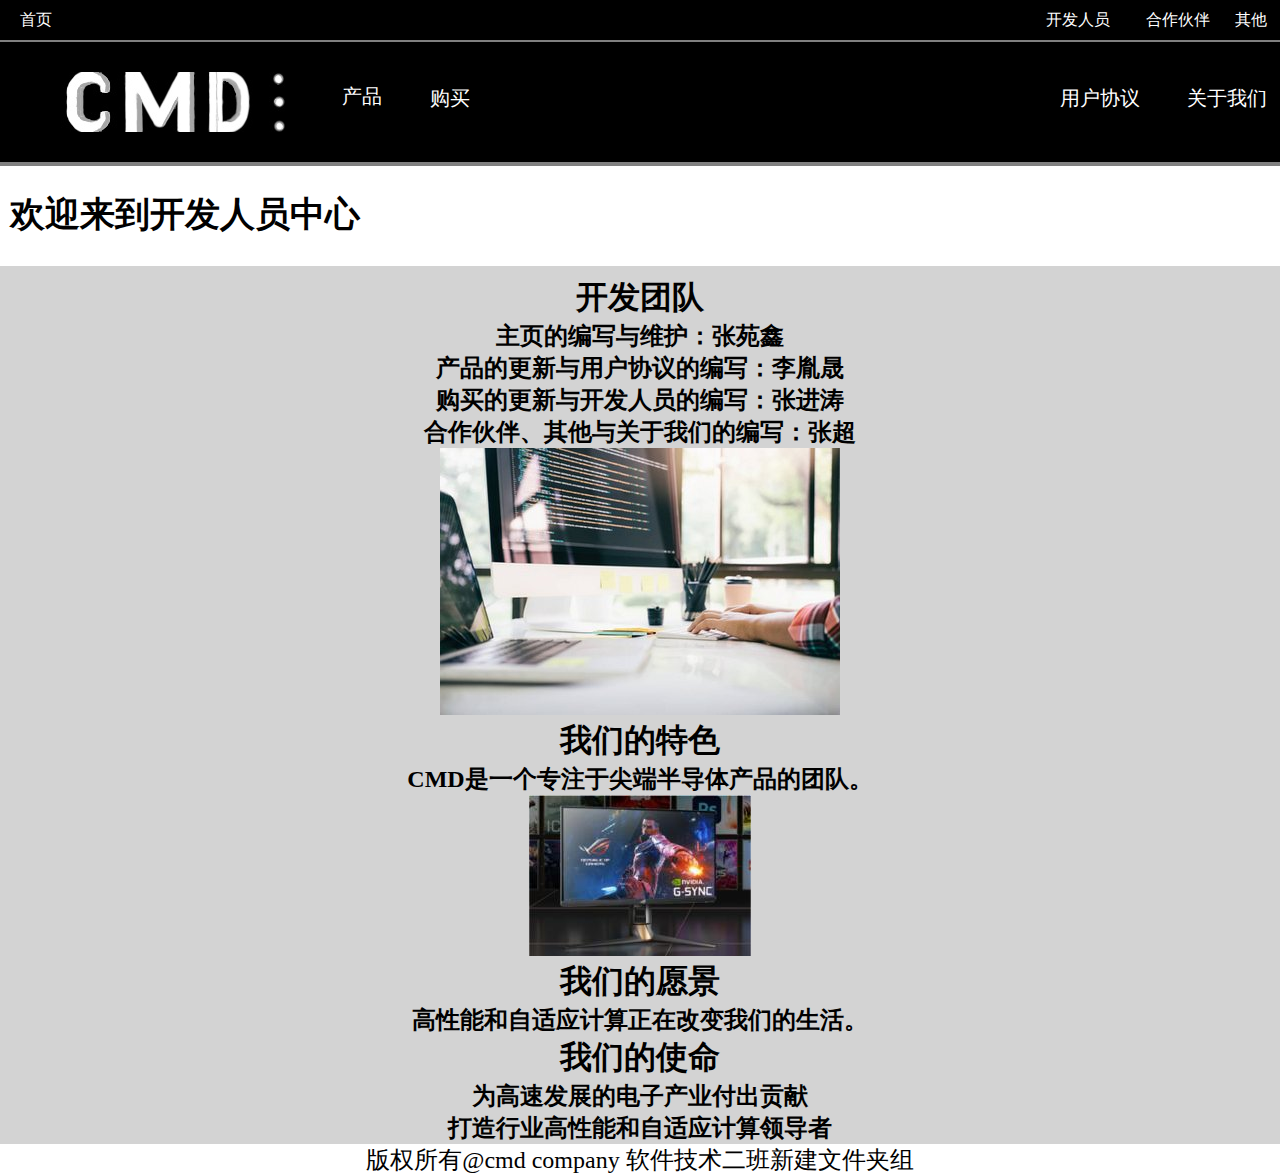
<file: html期末/html期末/开发.html>
<!DOCTYPE html>
<html>
	<head>
		<meta charset="UTF-8">
		<title>开发人员</title>
		<link rel="stylesheet" href="css/one.css" />
		<link rel="stylesheet" href="css/tow.css" />
		<link rel="stylesheet" href="css/three.css" />
		<link rel="stylesheet" href="css/four.css" />
		<link rel="stylesheet" href="css/foot.css" />
		<style>
			*{
				margin: 0;
				padding: 0;
			}
			.lan h1 {
				margin-top: 5px;
				padding-left: 10px;
				padding-top: 20px;
				background-color: #FFFFFF;
				font-size: 35px;
				height: 75px;
			}
			.kaifarenyuan {
				background-color: #D3D3D3;
				padding-top: 10px;
				text-align: center;
			}

		</style>
	</head>
	<body>
		<div class="toubu">
				<div class="shouye">
					<a href="index.html" style="text-decoration: none;">首页</a>
				</div>
			<div class="kaifa">
				<a href="#" style="text-decoration: none;">开发人员</a>
			</div>
			<div class="hezuo">
				<a href="合作伙伴.html" style="text-decoration: none;">合作伙伴</a>
			</div>
			<div class="qita">
				<a href="qita.html" style="text-decoration: none;">其他</a>
			</div>
		</div>

		<div class="hangbiao">

			<div class="logo">
				<img src="img/233.jpg" />
			</div>

			<div class="changping">

				<div class="dongxi">
					<span>产品</span>
				</div>

				<div class="wenzi">
					<div class="chuliqi">
						<a href="cpu.html" style="text-decoration: none;"><span>处理器</span></a>
					</div>
					<div class="xianka">
						<a href="xianka.html" style="text-decoration: none;"><span>显卡</span></a>
					</div>
				</div>

			</div>

			<div class="goumai">

				<div class="dongxi2">
					<span>购买</span>
				</div>

				<div class="wenzi2">
					<div class="bijiben">
						<a href="bijiben.html" style="text-decoration: none;"><span>笔记本</span></a>
					</div>
					<div class="taishiji">
						<a href="goumai.html" style="text-decoration: none;"><span>台式机</span></a>
					</div>
				</div>

			</div>

			<div class="xieyi">
				<a href="xieyi.html" style="text-decoration: none;"><span>用户协议</span></a>
			</div>

			<div class="guanyuwomen">
				<a href="offours.html" style="text-decoration: none;"><span>关于我们</span></a>
			</div>

		</div>
		<div class="lan">
			<h1>欢迎来到开发人员中心</h1>
	   </div>
	    <div class="kaifarenyuan">
	    	<h1>开发团队</h1>
	    	<h2>主页的编写与维护：张苑鑫</h3>
	    	<h2>产品的更新与用户协议的编写：李胤晟</h3>
	    	<h2>购买的更新与开发人员的编写：张进涛</h3>
	    	<h2>合作伙伴、其他与关于我们的编写：张超</h3>
	    		<img src="img/kaifa.jpg" >
	    	<h1>我们的特色</h2>
	    	<h2>CMD是一个专注于尖端半导体产品的团队。</h3>
	    		<img src="img/kaifa4.jpg" >
	    	<h1>我们的愿景</h2>
	    	<h2>高性能和自适应计算正在改变我们的生活。</h3>
	    	<h1>我们的使命</h2>
	    	<h2>为高速发展的电子产业付出贡献</h3>
	    	<h2>打造行业高性能和自适应计算领导者</h3>
	    </div>
	    <div class="foot">
				<footer>版权所有@cmd company 软件技术二班新建文件夹组</footer>
			</div>
	</body>
</html>
</file>
<file: html期末/html期末/css/base.css>
html, body, div, span, object, iframe, h1, h2, h3, h4, h5, h6, p, blockquote, pre, a, abbr, acronym, address, big, cite, code, del, dfn, em, img, ins, kbd, q, s, samp,small, strike, strong, sub, sup, tt, var, b, u, i, center, dl, dt, dd, ol, ul, li, fieldset, form, label, legend,
table, caption, tbody, tfoot, thead, tr, th, td, article, aside, canvas, details, embed, 
figure, figcaption, footer, header, hgroup, menu, nav, output, ruby, section, summary,
time, mark, audio, video {
	margin: 0;
	padding: 0;
	border: 0;
	box-sizing: border-box;
}
.zongti{
	background-color: gray;
}
</file>
<file: html期末/html期末/css/toubu.css>
.toubu{
	height: 40px;
	border-bottom:2px solid gray;
	font-size: 16px;
	position: relative;
	background-color: #000000;
}
.toubu a{
	color: white;
}
.shouye{
	float: right;
	height: 20px;
	margin-right: 10px;
	position: absolute;
	right: 3px;
	top: 10px;
}
.shouye{
	float: right;
	height: 20px;
	margin-left: 20px;
	position: absolute;
	left: 0px;
	top: 10px;
}
.qita{
	float: right;
	height: 20px;
	margin-right: 10px;
	position: absolute;
	right: 3px;
		top: 10px;
}
.hezuo{
	float: right;
	height: 20px;
	margin-right: 10px;
	position: absolute;
	right: 60px;
		top: 10px;
}
.kaifa{
	float: right;
	height: 20px;
	margin-right: 10px;
	position: absolute;
	right: 160px;
		top: 10px;
}
.toubu::after{
	content: " ";
	clear: both;
}
</file>
<file: html期末/html期末/css/logo.css>
.hangbiao {
	height: 120px;
	border-bottom: 4px solid gray;
	font-size: 20px;
	position: relative;
	background-color: #000000;
}

.logo {
	float: left;
	height: 60px;
	width: 240px;
	position: absolute;
	left: 45px;
	bottom: 30px;
}

.changping {
	padding: 2px;
	float: right;
	position: absolute;
	left: 340px;
	bottom: 50px;
}

.wenzi span {
	display: none;
}

.changping:hover {
	position: absolute;
	bottom: 0px;
}

.changping:hover span {
	background-color: white;
	color: black;
	display: block;
}

.xianka:hover span {
	background-color: black;
	color: white;
	font-weight: bold;
}

.chuliqi:hover span {
	background-color: black;
	color: white;
	font-weight: bold;
}

.goumai {
	float: right;
	position: absolute;
	left: 430px;
	bottom: 50px;
}

.wenzi2 span {
	display: none;
}

.goumai:hover {
	position: absolute;
	bottom: 0px;
}

.goumai:hover span {
	background-color: white;
	color: black;
	display: block;
}

.bijiben:hover span {
	background-color: black;
	color: white;
	font-weight: bold;
}

.taishiji:hover span {
	background-color: black;
	color: white;
	font-weight: bold;
}

.xieyi {
	float: right;
	margin-right: 10px;
	position: absolute;
	right: 130px;
	bottom: 50px;
}

.guanyuwomen {
	float: right;
	margin-right: 10px;
	position: absolute;
	right: 3px;
	bottom: 50px;
}

.hangbao::after {
	content: " ";
	clear: both;
}

span {
	color: white;
}
</file>
<file: html期末/html期末/css/lunbo.css>
.lunbo{
	height: 350px;
	border-bottom:2px solid gray;
}
.tupian{
	width: 50%;
	float: left;
}
.tupian img{
	width: 100%;
	height: 346px;
	display: block;
}
.wenan{
	width: 50%;
	background-color: #000000;
	position: relative;
	float: right;
	height: 346px;
	
}
.wenan h2{
	font-size: 48px;
	text-align: center;
	color: white;
}
.wenan p{
	font-size:36px ;
	text-align: center;
	color: white;
}
.wenan span{
	border:3px solid white ;
	padding: 10px;
	font-size:24px ;
}
.wenben:hover span{
	background-color: white;
	color: black;
}
.wenan a{
	margin: 100px auto;
	position: absolute;
	right: 430px;
}
.lunbo::after{
	content: " ";
	clear: both;
}
</file>
<file: html期末/html期末/css/content.css>
.content{
	background-color:white ;
	border-bottom:6px solid gray ;
	border-right:6px solid gray ;
	border-left:6px solid gray ;
}
.s1{
	margin-top:10px ;
	width: 25%;	
	margin-right:6%;
	height: 357px;
	float: left;
	margin-bottom: 5px;
	text-align: center;
	position: relative;
}
.s1:nth-child(3n){
	margin-right: 0%;
}
.xiamian{
	font-size: 24px;
	border: 2px solid black;
	padding: 2px;
	background-color:white ;
	float: right;
	position: absolute;
	bottom: 20px;
	left: 60%;
}
.xiamian span{
	color: black;
}
.xiamian:hover span{
	background-color: black;
	color: white;
}
.content::after{
	content: " ";
	clear: both;
	display: block;
}
.s2{
	position: relative;
	border-bottom:6px solid gray;
	border-right:6px solid gray ;
	border-left:6px solid gray ;
}
.lj span{
	color: white;
	font-size:24px;	
	padding: 10px;
	border: 2px solid white;;
}
.lj{
	float: left;
	position: absolute;
	right: 35%;
	bottom: 40%;
}
.lj span:hover{
	color: #000000;
	background-color: white;
}
</file>
<file: html期末/html期末/css/foot.css>
.foot{
	font-size: 24px;
	background-color: white;
	text-align: center;
}
</file>
<file: html期末/html期末/css/one.css>
* {
	margin: 0;
	padding: 0;
}

.lan h1 {
	margin-top: 5px;
	padding-left: 10px;
	padding-top: 20px;
	background-color: #FFFFFF;
	font-size: 35px;
	height: 75px;
}

.shangping {
	padding-top: 20px;
	background-color: #D3D3D3;
	width: 100%;
	text-align: center;
	margin-top: 3px;
}

.one {
	background-color: #fff;
	text-align: center;
}

.one1 {
	width: 50%;
	height: 20%;
	border: 1px solid #000;
	text-align: center;
	left: 50%;
	margin-left: 115px;
}

.tow {
	background-color: #fff;
	text-align: center;
}

.tow1 {
	width: 50%;
	height: 20%;
	border: 1px solid #000;
	text-align: center;
	left: 50%;
	margin-left: 115px;
}

.three {
	background-color: #fff;
	text-align: center;
}

.three1 {
	width: 50%;
	height: 20%;
	border: 1px solid #000;
	text-align: center;
	margin-left: 115px;
}

.four {
	background-color: #fff;
	text-align: center;
}

.four1 {
	width: 50%;
	height: 20%;
	border: 1px solid #000;
	text-align: center;
	margin-left: 115px;
}

.five {
	background-color: #fff;
	text-align: center;
}

.five1 {
	width: 50%;
	height: 20%;
	border: 1px solid #000;
	text-align: center;
	margin-left: 115px;
}

.six {
	background-color: #fff;
	text-align: center;
}

.six1 {
	width: 50%;
	height: 20%;
	border: 1px solid #000;
	text-align: center;
	margin-left: 115px;
}

.seven{
	background-color: #fff;
	text-align: center;
}

.seven1 {
	width: 50%;
	height: 20%;
	border: 1px solid #000;
	text-align: center;
	margin-left: 115px;
}

.eight {
	background-color: #fff;
	text-align: center;
}

.eight1 {
	width: 50%;
	height: 20%;
	border: 1px solid #000;
	text-align: center;
	margin-left: 115px;
}
.nine {
	background-color: #fff;
	text-align: center;
}

.nine1 {
	width: 50%;
	height: 20%;
	border: 1px solid #000;
	text-align: center;
	margin-left: 115px;
}


.shangping ul::after {
	content: '';
	display: block;
	clear: both;
}

.shangping li {
	float: left;
	width: 32%;
	background-color: #fff;
	margin-right: 2%;
	margin-bottom: 2%;
	list-style: none;
}

.shangping li:nth-child(3n) {
	margin-right: 0;
}

.shangping li figure {
	border: 1px solid #D3D3D3;
	padding: 10px;
}

.one1:hover {
	color: #fff;
	background-color: #000;
}

.tow1:hover {
	color: #fff;
	background-color: #000;
}

.three1:hover {
	color: #fff;
	background-color: #000;
}

.four1:hover {
	color: #fff;
	background-color: #000;
}

.five1:hover {
	color: #fff;
	background-color: #000;
}

.six1:hover {
	color: #fff;
	background-color: #000;
}

.seven1:hover {
	color: #fff;
	background-color: #000;
}

.eight1:hover {
	color: #fff;
	background-color: #000;
}

.nine1:hover {
	color: #fff;
	background-color: #000;
}

.shangping figure{
				box-shadow:1px 1px 5px #000;
			}
</file>
<file: html期末/html期末/css/tow.css>
.toubu{
	height: 40px;
	border-bottom:2px solid gray;
	font-size: 16px;
	position: relative;
	background-color: #000000;
}
.toubu a{
	color: white;
}
.shouye{
	float: right;
	height: 20px;
	margin-right: 10px;
	position: absolute;
	right: 3px;
	top: 10px;
}
.shouye{
	float: right;
	height: 20px;
	margin-left: 20px;
	position: absolute;
	left: 0px;
	top: 10px;
}
.qita{
	float: right;
	height: 20px;
	margin-right: 10px;
	position: absolute;
	right: 3px;
		top: 10px;
}
.hezuo{
	float: right;
	height: 20px;
	margin-right: 10px;
	position: absolute;
	right: 60px;
		top: 10px;
}
.kaifa{
	float: right;
	height: 20px;
	margin-right: 10px;
	position: absolute;
	right: 160px;
		top: 10px;
}
.toubu::after{
	content: " ";
	clear: both;
}
</file>
<file: html期末/html期末/css/three.css>
.hangbiao {
	height: 120px;
	border-bottom: 4px solid gray;
	font-size: 20px;
	position: relative;
	background-color: #000000;
}

.logo {
	float: left;
	height: 60px;
	width: 240px;
	position: absolute;
	left: 45px;
	bottom: 30px;
}

.changping {
	padding: 2px;
	float: right;
	position: absolute;
	left: 340px;
	bottom: 50px;
}

.wenzi span {
	display: none;
}

.changping:hover {
	position: absolute;
	bottom: 0px;
}

.changping:hover span {
	background-color: white;
	color: black;
	display: block;
}

.xianka:hover span {
	background-color: black;
	color: white;
	font-weight: bold;
}

.chuliqi:hover span {
	background-color: black;
	color: white;
	font-weight: bold;
}

.goumai {
	float: right;
	position: absolute;
	left: 430px;
	bottom: 50px;
}

.wenzi2 span {
	display: none;
}

.goumai:hover {
	position: absolute;
	bottom: 0px;
}

.goumai:hover span {
	background-color: white;
	color: black;
	display: block;
}

.bijiben:hover span {
	background-color: black;
	color: white;
	font-weight: bold;
}

.taishiji:hover span {
	background-color: black;
	color: white;
	font-weight: bold;
}

.xieyi {
	float: right;
	margin-right: 10px;
	position: absolute;
	right: 130px;
	bottom: 50px;
}

.guanyuwomen {
	float: right;
	margin-right: 10px;
	position: absolute;
	right: 3px;
	bottom: 50px;
}

.hangbao::after {
	content: " ";
	clear: both;
}

span {
	color: white;
}
</file>
<file: html期末/html期末/css/four.css>
html, body, div, span, object, iframe, h1, h2, h3, h4, h5, h6, p, blockquote, pre, a, abbr, acronym, address, big, cite, code, del, dfn, em, img, ins, kbd, q, s, samp,small, strike, strong, sub, sup, tt, var, b, u, i, center, dl, dt, dd, ol, ul, li, fieldset, form, label, legend,
table, caption, tbody, tfoot, thead, tr, th, td, article, aside, canvas, details, embed, 
figure, figcaption, footer, header, hgroup, menu, nav, output, ruby, section, summary,
time, mark, audio, video {
	margin: 0;
	padding: 0;
	border: 0;
}
.zongti{
	background-color: gray;
}
body,html{
	height: 100%;
}
</file>
<file: html期末/html期末/css/chanping.css>
*{
			margin: 0;
			padding: 0;
			background-color: ;
		}
			
		.toubu{
			height: 40px;
			border-bottom:2px solid gray;
			font-size: 16px;
			position: relative;
			background-color: #000000;
		}
		.toubu a{
			color: white;
		}
		.shouye{
	float: right;
	height: 20px;
	margin-left: 20px;
	position: absolute;
	left: 0px;
	top: 10px;
}
.qita{
	float: right;
	height: 20px;
	margin-right: 10px;
	position: absolute;
	right: 3px;
		top: 10px;
}
.hezuo{
	float: right;
	height: 20px;
	margin-right: 10px;
	position: absolute;
	right: 60px;
		top: 10px;
}
.kaifa{
	float: right;
	height: 20px;
	margin-right: 10px;
	position: absolute;
	right: 160px;
		top: 10px;
}
		.toubu::after{
			content: " ";
			clear: both;
		}
		.hangbiao{
			height: 120px;
			border-bottom: 4px solid gray;
			font-size:20px ;
			position: relative;
			background-color:#000000 ;
		}
		.logo{
			float: left;
			height: 60px;
			width: 240px;
			position: absolute;
			left: 45px;
			bottom: 30px;
		}
		.changping{
			padding: 2px;
			float: right;
			position: absolute;
			left: 340px;
			bottom: 50px;
		}
		.wenzi span{
			display: none;
		}
		.changping:hover{
			position: absolute;
			bottom: 0px;
		}
		.changping:hover span{
			background-color:white;
			color: black;
			display: block;
		}
		.xianka:hover span{
			background-color: black;
			color: white;
			font-weight:bold ;
		}
		.chuliqi:hover span{
			background-color: black;
			color: white;
			font-weight:bold ;
		}
		.goumai{
			float: right;
			position: absolute;
			left: 430px;
			bottom: 50px;
		}
		.wenzi2 span{
			display: none;
		}
		.goumai:hover{
			position: absolute;
			bottom: 0px;
		}
		.goumai:hover span{
			background-color:white;
			color: black;
			display: block;
		}
		.bijiben:hover span{
			background-color: black;
			color: white;
			font-weight:bold ;
		}
		.taishiji:hover span{
			background-color: black;
			color: white;
			font-weight:bold ;
		}
		.xieyi{
			float: right;
			position: absolute;
			right: 130px;
			bottom: 50px;
		}
		.guanyuwomen{
			float: right;
			position: absolute;
			right: 3px;
			bottom: 50px;
		}
		.hangbao::after{
			content: " ";
			clear: both;
		}
		span{
			color: white;
		}
			
		.lan h1{
			
			margin-top: 5px;
			padding-left: 10px;
			padding-top: 20px;
			background-color: #FFFFFF;
			font-size: 35px;
			height: 75px;
		}
			
		}
		.shangping{
				padding-top: 20px;
				background-color: #D3D3D3;
				width: 100%;
				text-align: center;
				margin-top: 3px;
			}
			.shangping ul{
				padding: 30px;
				background-color: #D3D3D3;
				}
			.shangping  ul::after{
	          content: '';
	          display: block;
	          clear: both;
            }
            .shangping li{
	          float: left;
	          width: 32%;
	          margin-right: 2%;
	          background-color: #fff;
	          list-style: none;
            }

            .shangping li:nth-child(3n){
	          margin-right: 0px;
            }
            
            .shangping img{
            	width: 200px;
            	height: 150px;
            }
           .shangping  li{
           	text-align: center;
           	}
           
            .shangping  li figure{
	          border: 1px solid #D3D3D3;
	          padding: 10px;
            }
			.one1 {
			 	width: 50%;
				border: 1px solid #000;
				text-align: center;
				left: 50%;
				margin-left: 115px;
			}			
			.one1:hover{
				color: #fff;
				background-color: #000;
			}
			.tow1 {
			 	width: 50%;
				border: 1px solid #000;
				text-align: center;
				left: 50%;
				margin-left: 115px;
			}			
			.tow1:hover{
				color: #fff;
				background-color: #000;
			}
			.three1 {
			 	width: 50%;
				border: 1px solid #000;
				text-align: center;
				left: 50%;
				margin-left: 115px;
			}			
			.three1:hover{
				color: #fff;
				background-color: #000;
			}
			.shangping figure{
				box-shadow:1px 1px 5px #000;
			}
</file>
<file: html期末/html期末/css/offours.css>
.fafafafafa{
	background-color: #FFFFFF;
	text-align: center;
}
.ffffff{
	padding: 10px;
}
.offours1 h1{
	font-family: "黑体";
	font-weight: bold;
	
}
.offours1{
	font-size: 40px;
}

.offours3 h2{
	font-size: 50px;
	margin-bottom: 20px;
}
.offourstupi{
	width: 60% ;
	margin: 0 auto;
	padding-bottom: 500px;
	background-image: url(../img/pandeng.jpg);
	background-position: center center;
    background-repeat:  no-repeat;
    background-size: cover;
}
.offourstupi figure {
	position: relative;
	padding: 10px;
}

.offourstupi figure figcaption {
	color: #fff;
	padding: 20px;
	position: absolute;	
	bottom: 30%;
	top: 30%;
	left: 10%;
}
.offourstupi h1{
	padding-top: 50px;
	font-family: "微软雅黑";
	font-size: 120px;
}
.offours4 h2{
	font-size: 50px;
	margin-bottom: 20px;
}
.fafafafafa .fffff3{
	width: 60% ;
	margin: 0 auto;
	padding-bottom: 500px;
	background-image: url(../img/kejigan.jpg);
	background-position: center center;
    background-repeat:  no-repeat;
    background-size: cover;
}
.fafafafafa .fffff3 figure {
	position: relative;
	padding: 10px;
}

.fafafafafa .fffff3 figure figcaption {
	padding: 20px;
	position: absolute;	
	top:10px ;
	left: 20px;

}
.fafafafafa .fffff3 a{
	text-decoration: none;
	display: block;
	color: #fff;
	padding: 10px;
	background-color: rgba(0,0,0,.5);
	transition: all .5s; 
}
.fafafafafa .fffff3 a:hover{
	border: 1px solid #FFFFFF;
	background-color: rgba(255,255,255,.7);
	color: #000000;
}
.fafafafafa .offours5 h2{
	font-size: 50px;	
	margin-bottom: 20px;
}

.fafafafafa .fffff4 li a{
	text-decoration: none;
	display: block;
	color: #000000;
	font-size: 2em;
	font-weight: bold;
}

.fafafafafa .fffff4 figure {
	position: relative;
	padding: 10px;
	padding-bottom: 120px;
	border-bottom: none;
}

.fafafafafa .fffff4 figure img{
	width: 100%;
}
.fafafafafa .fffff4 li {
	padding: 20px;
	border-bottom: 1px solid #000000;
	transition: all 1s;
	display: block;
}
.fafafafafa .fffff4 li:last-child{
	border-bottom: none;
}
.fafafafafa .fffff4 a{
	transition: all 1s;
}
.fafafafafa .fffff4 figure figcaption{
	background-color: rgba(255,255,255,.5);
	padding: 20px;
	position: absolute;
	top: 20%;
	left: 10%;
	border: 3px solid #FFFFFF;
	transition: all 1s;
	
}
.fafafafafa .fffff4 li:hover {
	background-color: rgba(0,0,0,.6);
	
}
.fafafafafa .fffff4 a:hover{
	color: #FFFFFF;
} 
	.foot{
			font-size:1.5em;
			text-align: center;
			background-color: white;
		}
</file>
<file: html期末/html期末/css/baseqi.css>
html, body, div, span, object, iframe, h1, h2, h3, h4, h5, h6, p, blockquote, pre, a, abbr, acronym, address, big, cite, code, del, dfn, em, img, ins, kbd, q, s, samp,small, strike, strong, sub, sup, tt, var, b, u, i, center, dl, dt, dd, ol, ul, li, fieldset, form, label, legend,
table, caption, tbody, tfoot, thead, tr, th, td, article, aside, canvas, details, embed, 
figure, figcaption, footer, header, hgroup, menu, nav, output, ruby, section, summary,
time, mark, audio, video {
	margin: 0;
	padding: 0;
	border: 0;
	box-sizing: border-box;
}
.zongti{
	background-color: gray;
}
.foot{
	background-color: darkred;
	color: white;
	text-align: center;
	font-size: 1.5em;
}
</file>
<file: html期末/html期末/css/logoqi.css>
.hangbiao{
	height: 120px;
	border-bottom: 4px solid gray;
	font-size:20px ;
	position: relative;
	background-color:#000000 ;
}
.logo{
	float: left;
	height: 60px;
	width: 240px;
	position: absolute;
	left: 45px;
	bottom: 30px;
}
.changping{
	padding: 2px;
	float: right;
	position: absolute;
	left: 340px;
	bottom: 50px;
}
.wenzi span{
	display: none;
}
.changping:hover{
	position: absolute;
	bottom: 0px;
}
.changping:hover span{
	background-color:white;
	color: black;
	display: block;
}
.xianka:hover span{
	background-color: black;
	color: white;
	font-weight:bold ;
}
.chuliqi:hover span{
	background-color: black;
	color: white;
	font-weight:bold ;
}
.goumai{
	float: right;
	position: absolute;
	left: 430px;
	bottom: 50px;
}
.wenzi2 span{
	display: none;
}
.goumai:hover{
	position: absolute;
	bottom: 0px;
}
.goumai:hover span{
	background-color:white;
	color: black;
	display: block;
}
.bijiben:hover span{
	background-color: black;
	color: white;
	font-weight:bold ;
}
.taishiji:hover span{
	background-color: black;
	color: white;
	font-weight:bold ;
}
.xieyi{
	float: right;
	margin-right: 10px;
	position: absolute;
	right: 130px;
	bottom: 50px;
}
.guanyuwomen{
	float: right;
	margin-right: 10px;
	position: absolute;
	right: 3px;
	bottom: 50px;
}
.hangbao::after{
	content: " ";
	clear: both;
}
span{
	color: white;
}
</file>
<file: html期末/html期末/css/qitaqi.css>
.ori h1 {
	background-color: #fff;
	font-size: 35px;
	padding: 30px;
	padding-left: 0px;
}

.ori1 {
	width: 100%;
	margin: 0;
	padding-bottom: 600px;
	background-image:url(../img/game1.jpg);
	background-position: center center;
    background-repeat:  no-repeat;
    background-size: cover;
}
.

.ori1 figure {
	position: relative;
	padding: 10px;
}


.ori1 figure figcaption {
	color: #fff;
	padding: 20px;
	position: absolute;
	right:11%;
	bottom: 30%;
	top: 30%;
	left: 50%;
}
.ori1 h1{
	padding-top: 50px;
	font-family: "微软雅黑";
	font-size: 120px;
	border-bottom: 2px solid #FFFFFF;
}
.ori1 p{
	font-size: 18px;
}
.yueduweiz h1{
	padding: 30px;
	padding-left: 0px;
	font-size: 35px;
	font-family: "黑体";
	background-color: #fff;
}
.qitayoux{
	background-color: darkred;
}

.qitayoux img{
	width: 30%;
	padding:30px;
	transition: all .3s; 
}

.gh img:hover{
	transform:translateY(-10px);
	box-shadow: 0 0 10px rgba(0,0,0,.5);
}
.zs img:hover{
	transform:translateY(-10px);
	box-shadow: 0 0 10px rgba(0,0,0,.5);
}
.gd img:hover{
	transform:translateY(-10px);
	box-shadow: 0 0 10px rgba(0,0,0,.5);
}
</file>
<file: html期末/html期末/css/toubuqi.css>
.toubu{
	height: 40px;
	border-bottom:2px solid gray;
	font-size: 16px;
	position: relative;
	background-color: #000000;
}
.toubu a{
	color: white;
}
.shouye{
	float: right;
	height: 20px;
	margin-right: 10px;
	position: absolute;
	right: 3px;
	top: 10px;
}
.shouye{
	float: right;
	height: 20px;
	margin-left: 20px;
	position: absolute;
	left: 0px;
	top: 10px;
}
.qita{
	float: right;
	height: 20px;
	margin-right: 10px;
	position: absolute;
	right: 3px;
		top: 10px;
}
.hezuo{
	float: right;
	height: 20px;
	margin-right: 10px;
	position: absolute;
	right: 60px;
		top: 10px;
}
.kaifa{
	float: right;
	height: 20px;
	margin-right: 10px;
	position: absolute;
	right: 160px;
		top: 10px;
}
.toubu::after{
	content: " ";
	clear: both;
}
</file>
<file: html期末/html期末/css/xieyic.css>
*{
			margin: 0;
			padding: 0;
		}
			
		.toubu{
			height: 40px;
			border-bottom:2px solid gray;
			font-size: 16px;
			position: relative;
			background-color: #000000;
		}
		.toubu a{
			color: white;
		}
		.shouye{
	float: right;
	height: 20px;
	margin-left: 20px;
	position: absolute;
	left: 0px;
	top: 10px;
}
.qita{
	float: right;
	height: 20px;
	margin-right: 10px;
	position: absolute;
	right: 3px;
		top: 10px;
}
.hezuo{
	float: right;
	height: 20px;
	margin-right: 10px;
	position: absolute;
	right: 60px;
		top: 10px;
}
.kaifa{
	float: right;
	height: 20px;
	margin-right: 10px;
	position: absolute;
	right: 160px;
		top: 10px;
}
		.toubu::after{
			content: " ";
			clear: both;
		}
		.hangbiao{
			height: 120px;
			border-bottom: 4px solid gray;
			font-size:20px ;
			position: relative;
			background-color:#000000 ;
		}
		.logo{
			float: left;
			height: 60px;
			width: 240px;
			position: absolute;
			left: 45px;
			bottom: 30px;
		}
		.changping{
			padding: 2px;
			float: right;
			position: absolute;
			left: 340px;
			bottom: 50px;
		}
		.wenzi span{
			display: none;
		}
		.changping:hover{
			position: absolute;
			bottom: 0px;
		}
		.changping:hover span{
			background-color:white;
			color: black;
			display: block;
		}
		.xianka:hover span{
			background-color: black;
			color: white;
			font-weight:bold ;
		}
		.chuliqi:hover span{
			background-color: black;
			color: white;
			font-weight:bold ;
		}
		.goumai{
			float: right;
			position: absolute;
			left: 430px;
			bottom: 50px;
		}
		.wenzi2 span{
			display: none;
		}
		.goumai:hover{
			position: absolute;
			bottom: 0px;
		}
		.goumai:hover span{
			background-color:white;
			color: black;
			display: block;
		}
		.bijiben:hover span{
			background-color: black;
			color: white;
			font-weight:bold ;
		}
		.taishiji:hover span{
			background-color: black;
			color: white;
			font-weight:bold ;
		}
		.xieyi{
			float: right;
			position: absolute;
			right: 130px;
			bottom: 50px;
		}
		.guanyuwomen{
			float: right;
			position: absolute;
			right: 3px;
			bottom: 50px;
		}
		.hangbao::after{
			content: " ";
			clear: both;
		}
		span{
			color: white;
		}
			
		.lan h1{
			margin-top: 5px;
			padding-left: 10px;
			padding-top: 20px;
			background-color: #FFFFFF;
			font-size: 35px;
			height: 75px;
		}
		.neirong{
			padding-top: 20px;
			margin-left: 150px;
			margin-right: 150px;
			text-align: left;
		}
		.neirong h3{
			margin-top: 10px;
			font-size: 30px;
		}
		
		}
		.back{
			background-color: #D3D3D3;
		}
		.foot{
			margin-top: 20px;
			font-size:1.5em;
			text-align: center;
		}
</file>
<file: html期末/html期末/css/basehe.css>
*{
	margin: 0px;
	padding: 0px;
}
.zongti{
	background-color: gray;
}
</file>
<file: html期末/html期末/css/logohe.css>
.hangbiao{
	height: 120px;
	border-bottom: 4px solid gray;
	font-size:20px ;
	position: relative;
	background-color:#000000 ;
}
.logo{
	float: left;
	height: 60px;
	width: 240px;
	position: absolute;
	left: 45px;
	bottom: 30px;
}
.changping{
	padding: 2px;
	float: right;
	position: absolute;
	left: 340px;
	bottom: 50px;
}
.wenzi span{
	display: none;
}
.changping:hover{
	position: absolute;
	bottom: 0px;
}
.changping:hover span{
	background-color:white;
	color: black;
	display: block;
}
.xianka:hover span{
	background-color: black;
	color: white;
	font-weight:bold ;
}
.chuliqi:hover span{
	background-color: black;
	color: white;
	font-weight:bold ;
}
.goumai{
	float: right;
	position: absolute;
	left: 430px;
	bottom: 50px;
}
.wenzi2 span{
	display: none;
}
.goumai:hover{
	position: absolute;
	bottom: 0px;
}
.goumai:hover span{
	background-color:white;
	color: black;
	display: block;
}
.bijiben:hover span{
	background-color: black;
	color: white;
	font-weight:bold ;
}
.taishiji:hover span{
	background-color: black;
	color: white;
	font-weight:bold ;
}
.xieyi{
	float: right;
	margin-right: 10px;
	position: absolute;
	right: 130px;
	bottom: 50px;
}
.guanyuwomen{
	float: right;
	margin-right: 10px;
	position: absolute;
	right: 3px;
	bottom: 50px;
}
.hangbao::after{
	content: " ";
	clear: both;
}
span{
	color: white;
}
</file>
<file: html期末/html期末/css/toubuhe.css>
.toubu{
	height: 40px;
	border-bottom:2px solid gray;
	font-size: 16px;
	position: relative;
	background-color: #000000;
}
.toubu a{
	color: white;
}
.shouye{
	float: right;
	height: 20px;
	margin-right: 10px;
	position: absolute;
	right: 3px;
	top: 10px;
}
.shouye{
	float: right;
	height: 20px;
	margin-left: 20px;
	position: absolute;
	left: 0px;
	top: 10px;
}
.qita{
	float: right;
	height: 20px;
	margin-right: 10px;
	position: absolute;
	right: 3px;
		top: 10px;
}
.hezuo{
	float: right;
	height: 20px;
	margin-right: 10px;
	position: absolute;
	right: 60px;
		top: 10px;
}
.kaifa{
	float: right;
	height: 20px;
	margin-right: 10px;
	position: absolute;
	right: 160px;
		top: 10px;
}
.toubu::after{
	content: " ";
	clear: both;
}
</file>
<file: html期末/html期末/css/zhongbuler.css>
.kais h1{
	font-size: 35px;
	height: 50px;
	background-color: #fff;
}

.ralongchuliqi h1{
	font-size: 63px;
}

.ralongchuliqi {
	width: 100%;
	margin: 0;
	margin-right:0 ;
	background-image: url(../img/PIA-AMD-Ryzen-5800X3D-background-1920x600.jpg);
	background-position: center center;
    background-repeat: no-repeat;
    background-size: cover;
}

.ralongchuliqi figure {
	position: relative;
	padding: 10px;
	padding-bottom: 120px;
	border-bottom: none;
	
}

figure img {
	width: 50%;
	
}

.ralongchuliqi figure figcaption {
	background-color: rgba(255, 255, 255, 0);
	color: #fff;
	padding: 20px;
	position: absolute;
	right: 11%;
	bottom: 30%;
	top: 30%;
	left: 50%;
	border-bottom: 1px solid #aeaeae;
}

.xuqiuyijian{
	background-image: url(../img/1303168-red-swoosh500x150.webp);
    background-position: center center;
    background-repeat: no-repeat;
    background-size: cover;
    text-align: center;
    background-color: white;
    color: #fff;
    height: 150px;
    padding: 20px;  
}


.xuqiuyijian h1{
	font-size: 40px;
	padding: 30px;
}
.bufezhansi{
	background-color: #fff;
	position: relative;
}
.bufezhansi img{
	width: 30%;
	padding:30px;
	transition: all .3s; 
}
.cmdprb6000yidongchuliqi img:hover{
	transform:translateY(-10px);
	box-shadow: 0 0 10px rgba(0,0,0,.5);
}
.cmdrx6000xianka img:hover{
	transform:translateY(-10px);
	box-shadow: 0 0 10px rgba(0,0,0,.5);
}
.amd5800X3d img:hover{
	transform:translateY(-10px);
	box-shadow: 0 0 10px rgba(0,0,0,.5);
}
.bluebox{
	background-color:#144a7c;
}
.bluebox img{
	width:39%;
	padding-left: 5%;
	padding-right: 5%;
	padding-top: 20px;
	padding-bottom: 100px;
}
 		.eeee{
 			margin-top: 8px;
 			font-size:1.5em;
			text-align: center;
 			}
</file>
